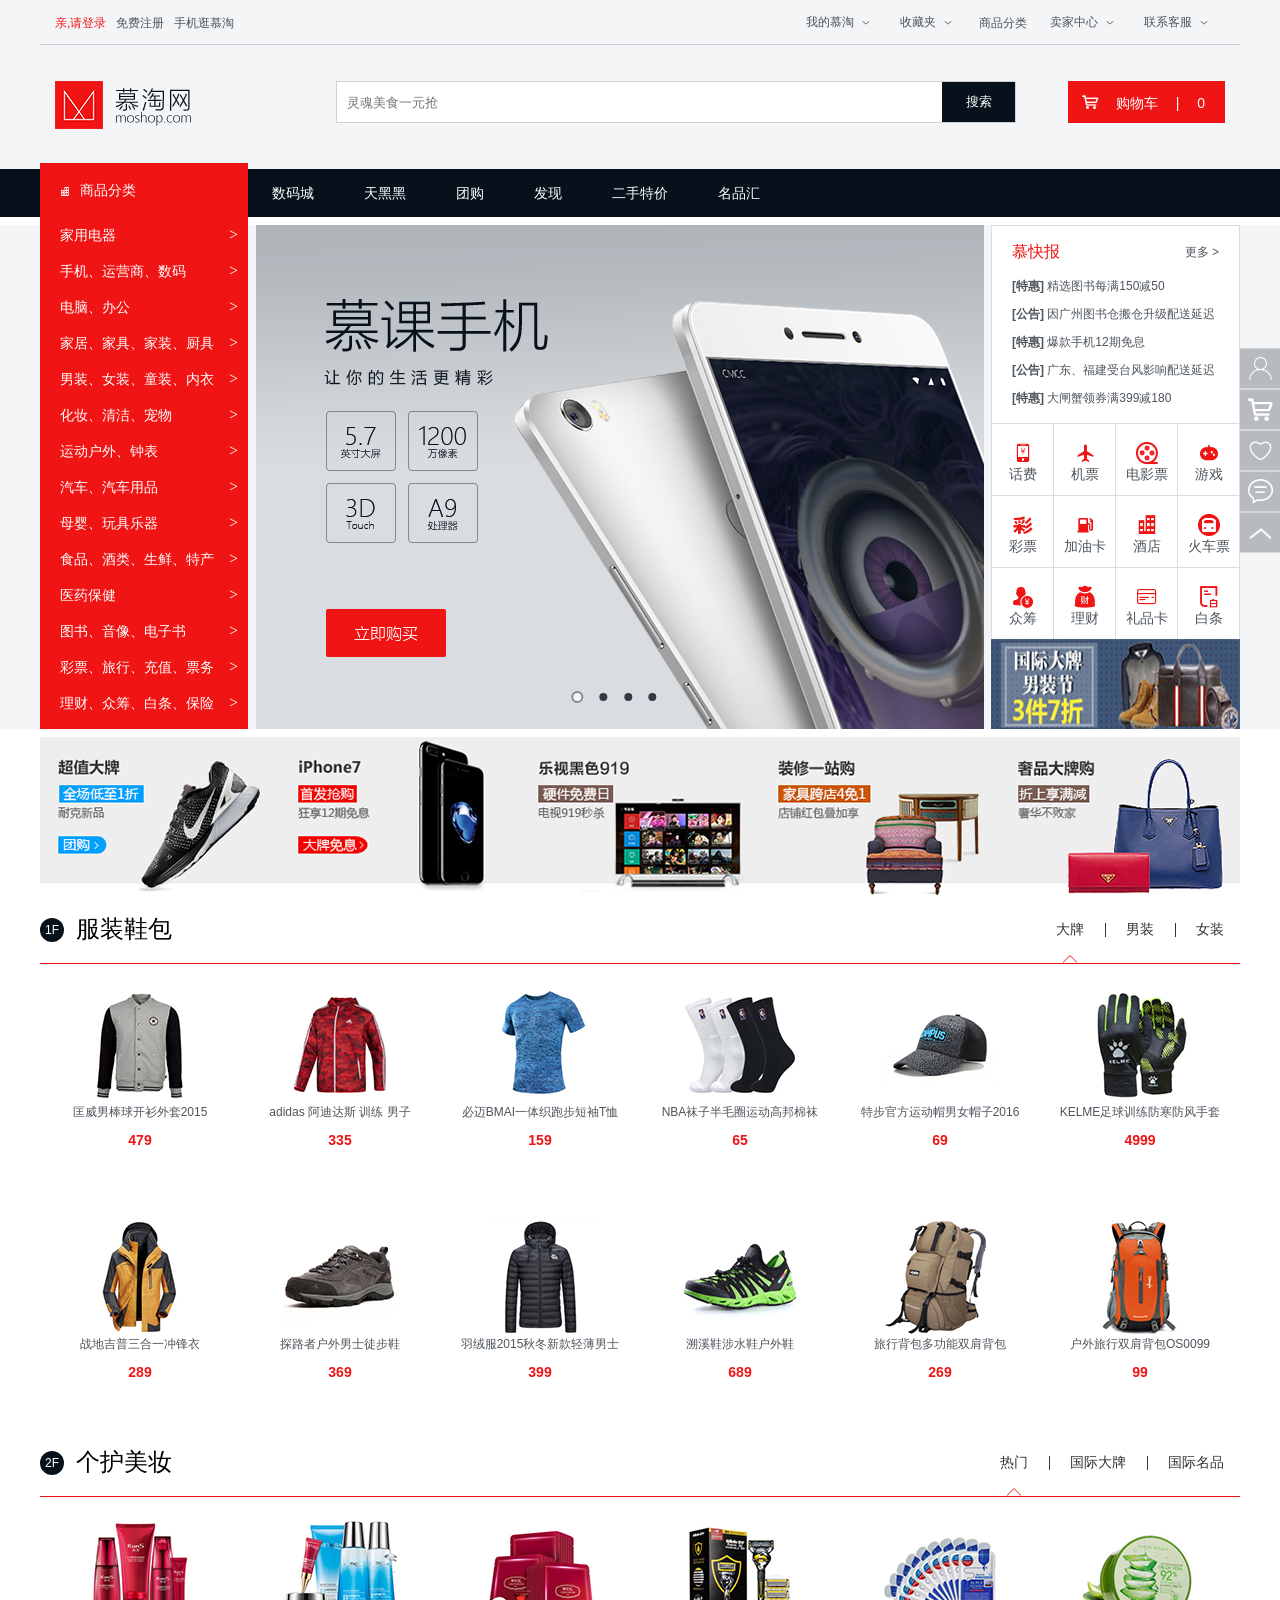
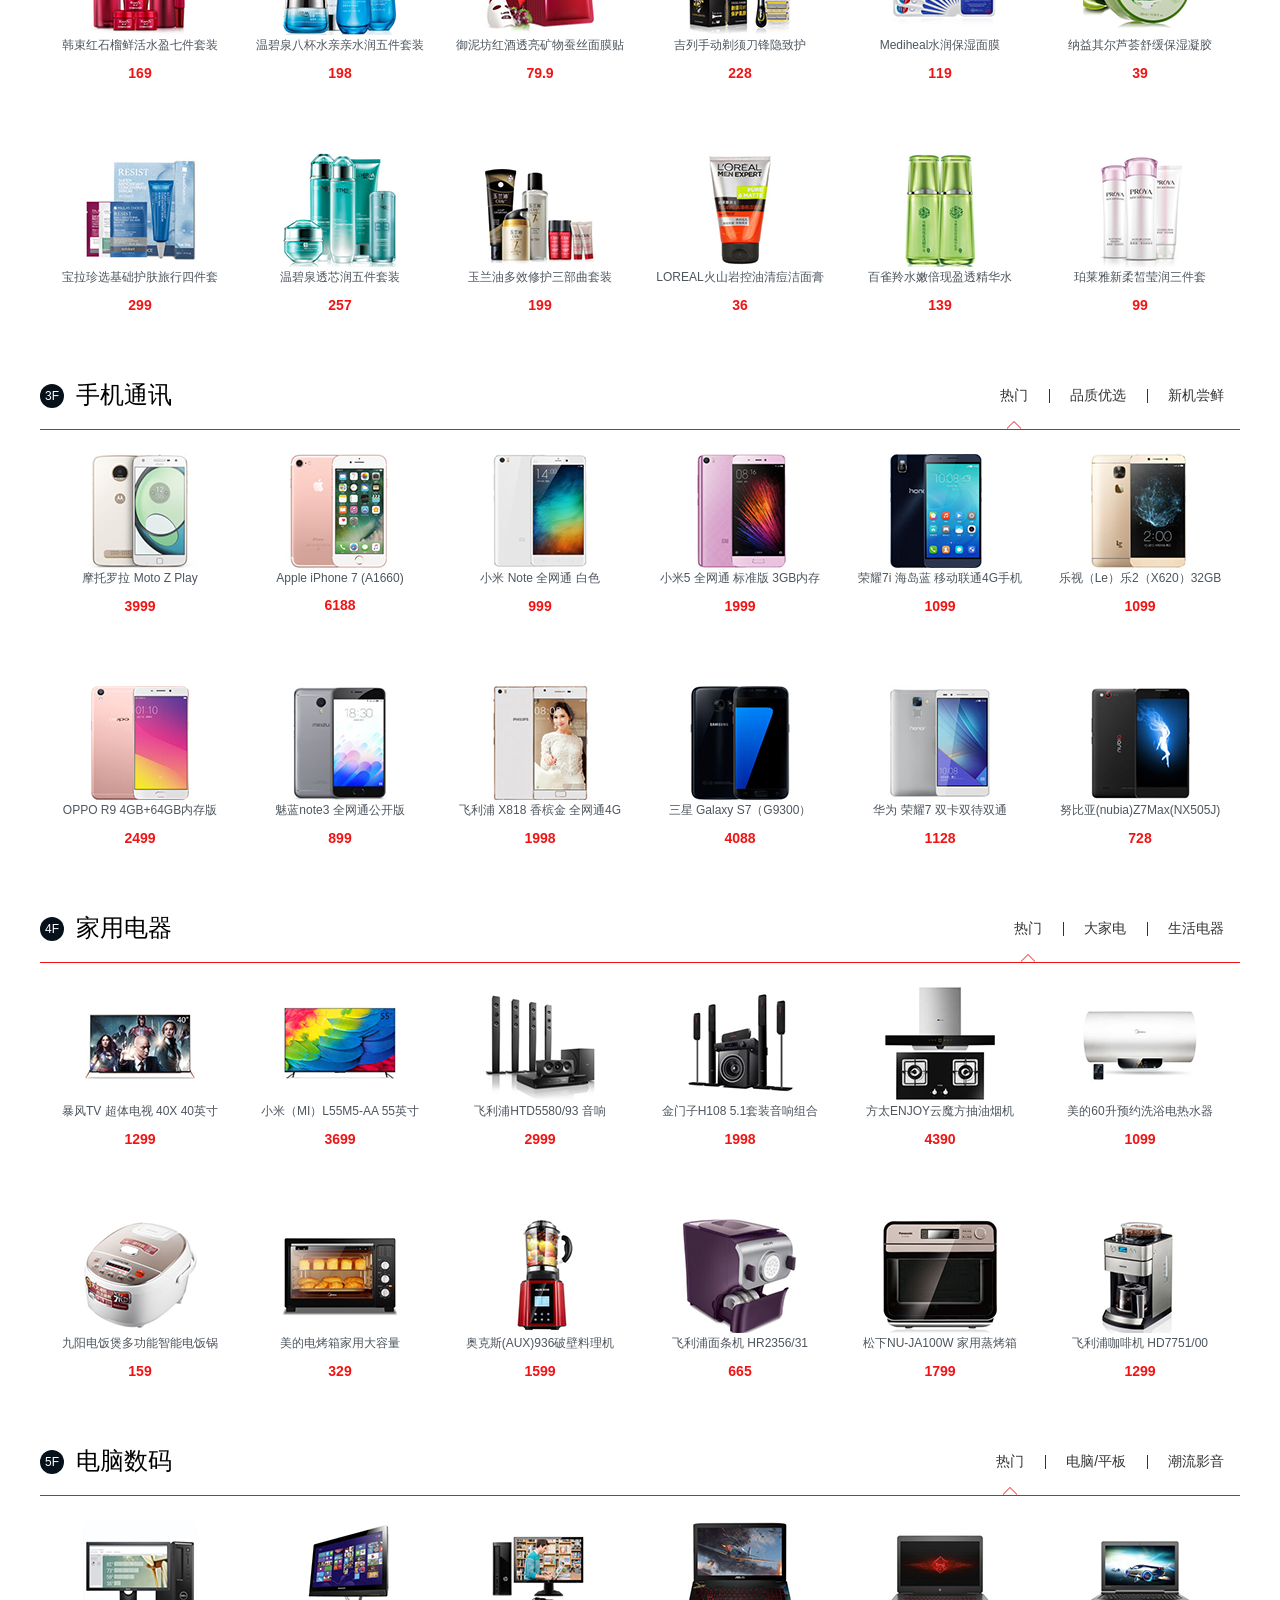
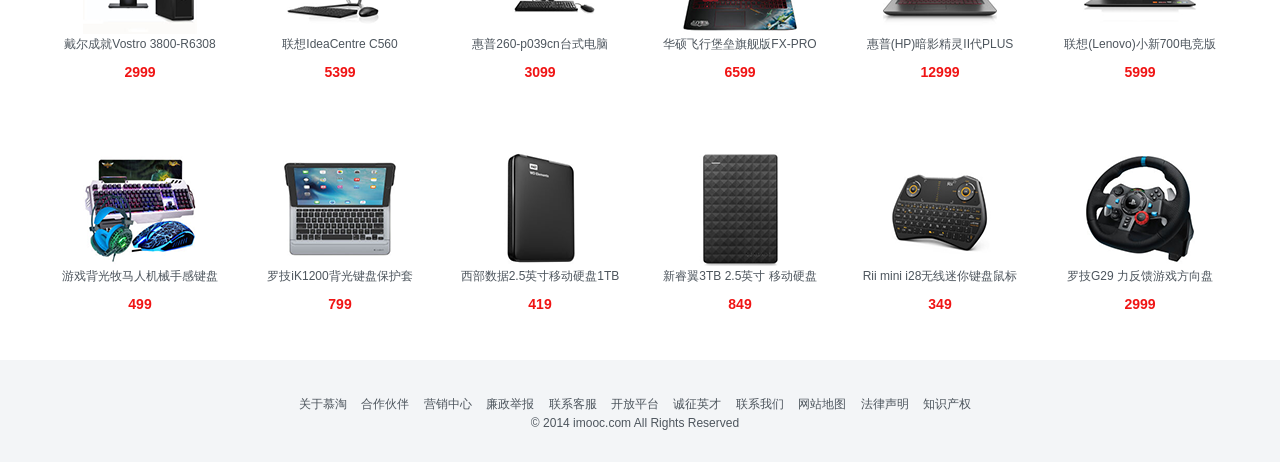
<file: index.html>
<!DOCTYPE html>
<html lang="en">
<head>
    <meta charset="UTF-8">
    <meta name="viewport" content="width=device-width, initial-scale=1.0">
    <meta http-equiv="X-UA-Compatible" content="ie=edge">
    <!-- <link rel="stylesheet" href="./font/iconfont.css"> -->
    <!-- <script src="./font/iconfont.js"></script> -->
    <link rel="stylesheet" href="./css/index.css">
    <title>Document</title>
</head>
<body>   
    <header id='header'>
        <div class="container">
            <ul class="header-left">
                <li><a href="##" class="link">亲,请登录</a></li>
                <li><a href="##" class="link">免费注册</a></li>
                <li><a href="##" class="link">手机逛慕淘</a></li>
            </ul>
            <ul class="header-right">
                <li class='toggle-list'>
                    <a href="##" class="link toggle">我的慕淘<i class="iconfont">&#xe60b;</i></a>
                    <ul class="dropdown dropdown-left">
                        <li><a href="##" class="link">已买的到商品</a></li>
                        <li><a href="##" class="link">我的足迹</a></li>
                    </ul>
                </li>
                <li class='toggle-list'><a href="##" class="link toggle">收藏夹<i class="iconfont">&#xe60b;</i></a>
                    <ul class="dropdown dropdown-left">
                            <li><a href="##" class="link">收藏的宝贝</a></li>
                            <li><a href="##" class="link">收藏的店铺</a></li>
                    </ul></li>
                <li><a href="##" class="link diff">商品分类</a></li>
                <li class='toggle-list'><a href="##" class="link toggle">卖家中心<i class="iconfont">&#xe60b;</i></a>
                    <ul class="dropdown dropdown-left">
                        <li><a href="##" class="link">免费开店</a></li>
                        <li><a href="##" class="link">已卖出的宝贝</a></li>
                        <li><a href="##" class="link">出售中的宝贝</a></li>
                        <li><a href="##" class="link">卖家服务市场</a></li>
                        <li><a href="##" class="link">卖家培训中心</a></li>
                        <li><a href="##" class="link">体验中心</a></li>
                    </ul></li>
                <li class='toggle-list'><a href="##" class="link toggle">联系客服<i class="iconfont">&#xe60b;</i></a>
                    <ul class="dropdown dropdown-right">
                        <li><a href="##" class="link">消费者客服</a></li>
                        <li><a href="##" class="link">卖家客服</a></li>
                    </ul></li>
            </ul>
        </div>
    </header>
    <div class="search">
        <div class="container">
            <div class="logo">
                <h1><a href="##">慕淘网</a></h1>
            </div>
            <div class="inp">
                <form action="https://s.taobao.com/search">
                    <input type="text" placeholder="灵魂美食一元抢" name='q' id='search'>
                    <input type="submit" value="搜索">
                </form>
                <ul class="select">
                    <li><a href="">111</a></li>
                    <li><a href="">111</a></li>
                    <li><a href="">111</a></li>
                </ul>
            </div>
            <div class="shopcar">
                <i class="iconfont">&#xf0179;</i>
                <span>购物车</span>
                <span>|</span>
                <span>0</span>
            </div>
        </div>
    </div>
    <nav>
        <div class="container">
            <ul>
                <li><a href="##" class="link">数码城</a></li>
                <li><a href="##" class="link">天黑黑</a></li>
                <li><a href="##" class="link">团购</a></li>
                <li><a href="##" class="link">发现</a></li>
                <li><a href="##" class="link">二手特价</a></li>
                <li><a href="##" class="link">名品汇</a></li>
            </ul>
        </div>
    </nav>
    <section>
        <div class="container">
           <div class="section-left">
               <ul id='slide'>
                   <li class="title"><a href="##"><i class="iconfont">&#xe655;</i>商品分类</a></li>
                   <li class="toggle">
                       <a href="##">家用电器</a><i>&gt;</i>
                       <div class='toggle-down'>1111111111111111111111111111111111111112111111111111111111111111111111111111111</div>
                    </li>
                   <li class="toggle">
                       <a href="##">手机、运营商、数码</a><i>&gt;</i>
                       <div class='toggle-down'>wwwwwwwwwwwwwwwwwwwwwwwwwwwwwwwwwwwwwwwwwwwwwwwwww</div>
                    </li>
                   <li class="toggle">
                       <a href="##">电脑、办公</a><i>&gt;</i>
                    </li>
                   <li class="toggle">
                       <a href="##">家居、家具、家装、厨具</a><i>&gt;</i>
                    </li>
                   <li class="toggle">
                       <a href="##">男装、女装、童装、内衣</a><i>&gt;</i>
                    </li>
                   <li class="toggle">
                       <a href="##">化妆、清洁、宠物</a><i>&gt;</i>
                    </li>
                   <li class="toggle">
                       <a href="##">运动户外、钟表</a><i>&gt;</i>
                    </li>
                   <li class="toggle">
                       <a href="##">汽车、汽车用品</a><i>&gt;</i>
                    </li>
                   <li class="toggle">
                       <a href="##">母婴、玩具乐器</a><i>&gt;</i>
                    </li>
                   <li class="toggle">
                       <a href="##">食品、酒类、生鲜、特产</a><i>&gt;</i>
                    </li>
                   <li class="toggle">
                       <a href="##">医药保健</a><i>&gt;</i>
                    </li>
                   <li class="toggle">
                       <a href="##">图书、音像、电子书</a><i>&gt;</i>
                    </li>
                   <li class="toggle">
                       <a href="##">彩票、旅行、充值、票务</a><i>&gt;</i>
                    </li>
                   <li class="toggle">
                       <a href="##">理财、众筹、白条、保险</a><i>&gt;</i>
                    </li>
               </ul>
           </div> 
           <div class="section-center">
               <ul>
                   <li><a href="##" class='img'></a></li>
                   <li><a href="##" class='img'></a></li>
                   <li><a href="##" class='img'></a></li>
                   <li><a href="##" class='img'></a></li>
               </ul>
               <div class="circle">
                   <span class="active"></span>
                   <span></span>
                   <span></span>
                   <span></span>
               </div>
               <a href="##" class="arrow arrow-left">&lt;</a>
               <a href="##" class="arrow arrow-right">&gt;</a>
           </div>
           <div class="section-right">
               <div class="news">
                   <div class="news-header clear">
                       <h2>慕快报</h2>
                       <a class="link">更多 &gt;</a>
                   </div>
                   <div class="news-content">
                       <ul>
                           <li><a href="##" class="link"><strong>[特惠] </strong>精选图书每满150减50</a></li>
                           <li><a href="##" class="link"><strong>[公告] </strong>因广州图书仓搬仓升级配送延迟</a></li>
                           <li><a href="##" class="link"><strong>[特惠] </strong>爆款手机12期免息</a></li>
                           <li><a href="##" class="link"><strong>[公告] </strong>广东、福建受台风影响配送延迟</a></li>
                           <li><a href="##" class="link"><strong>[特惠] </strong>大闸蟹领券满399减180</a></li>
                       </ul>
                   </div>
               </div>
               <div class="right-table">
                   <a href="">
                       <i class="iconfont">&#xe638;</i>
                       <span>话费</span>
                   </a>
                   <a href="">
                        <i class="iconfont">&#xe617;</i>
                        <span>机票</span>
                    </a>
                    <a href="">
                        <i class="iconfont">&#xe69c;</i>
                        <span>电影票</span>
                    </a>
                    <a href="">
                        <i class="iconfont">&#xe6c6;</i>
                        <span>游戏</span>
                    </a>
                    <a href="">
                        <i class="iconfont">&#xe611;</i>
                        <span>彩票</span>
                    </a>
                    <a href="">
                        <i class="iconfont">&#xe63a;</i>
                        <span>加油卡</span>
                    </a>
                    <a href="">
                        <i class="iconfont">&#xe655;</i>
                        <span>酒店</span>
                    </a>
                    <a href="">
                        <i class="iconfont">&#xe674;</i>
                        <span>火车票</span>
                    </a>
                    <a href="">
                        <i class="iconfont">&#xe810;</i>
                        <span>众筹</span>
                    </a>
                    <a href="">
                        <i class="iconfont">&#xe65b;
                            </i>
                        <span>理财</span>
                    </a>
                    <a href="">
                        <i class="iconfont">&#xe623;</i>
                        <span>礼品卡</span>
                    </a>
                    <a href="">
                        <i class="iconfont">&#xe61a;</i>
                        <span>白条</span>
                    </a>
               </div>
               <div class="right-ad"></div>
           </div>
        </div>
    </section>
    <div class="banner" id='banner2'>
        <div class="container">
           <ul>
               <li>
                   <a href="###"></a>
                   <a href="###"></a>
                   <a href="###"></a>
                   <a href="###"></a>
                   <a href="###"></a>
               </li>
               <li>
                   <a href="###"></a>
                   <a href="###"></a>
                   <a href="###"></a>
                   <a href="###"></a>
                   <a href="###"></a>
               </li>
               <li>
                   <a href="###"></a>
                   <a href="###"></a>
                   <a href="###"></a>
                   <a href="###"></a>
                   <a href="###"></a>
               </li>
           </ul>
           <a href="##" class="arrow arrow-left">&lt;</a>
           <a href="##" class="arrow arrow-right">&gt;</a>
        </div>
    </div>
    <div class="floor" id="floor">
        <div class="container">
            <div class="floor-item clear">
                <div class="floor-head">
                        <div class="floor-head-left">
                            <span>1F</span>
                            <h2>服装鞋包</h2>
                        </div>
                        <div class="floor-head-right">
                            <a href="##" class="link btn">大牌</a>
                            <span></span>
                            <a href="##" class="link btn">男装</a>
                            <span></span>
                            <a href="##" class="link btn">女装</a>                   
                        </div>
                </div>
                <div class="floor-content">
                    <ul class="content">
                        <li>
                            <a href="" class="img"></a>
                            <a href="" class="shop link">匡威男棒球开衫外套2015</a>
                            <p class="price">479</p>
                        </li>
                        <li>
                            <a href="" class="img"></a>
                            <a href="" class="shop link">adidas 阿迪达斯 训练 男子</a>
                            <p class="price">335</p>
                        </li>
                        <li>
                            <a href="" class="img"></a>
                            <a href="" class="shop link">必迈BMAI一体织跑步短袖T恤</a>
                            <p class="price">159</p>
                        </li>
                        <li>
                            <a href="" class="img"></a>
                            <a href="" class="shop link">NBA袜子半毛圈运动高邦棉袜</a>
                            <p class="price">65</p>
                        </li>
                        <li>
                            <a href="" class="img"></a>
                            <a href="" class="shop link">特步官方运动帽男女帽子2016</a>
                            <p class="price">69</p>
                        </li>
                        <li>
                            <a href="" class="img"></a>
                            <a href="" class="shop link">KELME足球训练防寒防风手套</a>
                            <p class="price">4999</p>
                        </li>
                        <li>
                            <a href="" class="img"></a>
                            <a href="" class="shop link">战地吉普三合一冲锋衣</a>
                            <p class="price">289</p>
                        </li>
                        <li>
                            <a href="" class="img"></a>
                            <a href="" class="shop link">探路者户外男士徒步鞋</a>
                            <p class="price">369</p>
                        </li>
                        <li>
                            <a href="" class="img"></a>
                            <a href="" class="shop link">羽绒服2015秋冬新款轻薄男士</a>
                            <p class="price">399</p>
                        </li>
                        <li>
                            <a href="" class="img"></a>
                            <a href="" class="shop link">溯溪鞋涉水鞋户外鞋</a>
                            <p class="price">689</p>
                        </li>
                        <li>
                            <a href="" class="img"></a>
                            <a href="" class="shop link">旅行背包多功能双肩背包</a>
                            <p class="price">269</p>
                        </li>
                        <li>
                            <a href="" class="img"></a>
                            <a href="" class="shop link">户外旅行双肩背包OS0099</a>
                            <p class="price">99</p>
                        </li>
                    </ul>
                    <ul class="content">
                            <li>
                                <a href="" class="img"></a>
                                <a href="" class="shop link">匡威男棒球开衫外套2015</a>
                                <p class="price">479</p>
                            </li>
                            <li>
                                <a href="" class="img"></a>
                                <a href="" class="shop link">adidas 阿迪达斯 训练 男子</a>
                                <p class="price">335</p>
                            </li>
                            <li>
                                <a href="" class="img"></a>
                                <a href="" class="shop link">必迈BMAI一体织跑步短袖T恤</a>
                                <p class="price">159</p>
                            </li>
                            <li>
                                <a href="" class="img"></a>
                                <a href="" class="shop link">NBA袜子半毛圈运动高邦棉袜</a>
                                <p class="price">65</p>
                            </li>
                            <li>
                                <a href="" class="img"></a>
                                <a href="" class="shop link">特步官方运动帽男女帽子2016</a>
                                <p class="price">69</p>
                            </li>
                            <li>
                                <a href="" class="img"></a>
                                <a href="" class="shop link">KELME足球训练防寒防风手套</a>
                                <p class="price">4999</p>
                            </li>
                            <li>
                                <a href="" class="img"></a>
                                <a href="" class="shop link">战地吉普三合一冲锋衣</a>
                                <p class="price">289</p>
                            </li>
                            <li>
                                <a href="" class="img"></a>
                                <a href="" class="shop link">探路者户外男士徒步鞋</a>
                                <p class="price">369</p>
                            </li>
                            <li>
                                <a href="" class="img"></a>
                                <a href="" class="shop link">羽绒服2015秋冬新款轻薄男士</a>
                                <p class="price">399</p>
                            </li>
                            <li>
                                <a href="" class="img"></a>
                                <a href="" class="shop link">溯溪鞋涉水鞋户外鞋</a>
                                <p class="price">689</p>
                            </li>
                            <li>
                                <a href="" class="img"></a>
                                <a href="" class="shop link">旅行背包多功能双肩背包</a>
                                <p class="price">269</p>
                            </li>
                            <li>
                                <a href="" class="img"></a>
                                <a href="" class="shop link">户外旅行双肩背包OS0099</a>
                                <p class="price">99</p>
                            </li>
                    </ul>
                    <ul class="content">
                            <li>
                                <a href="" class="img"></a>
                                <a href="" class="shop link">匡威男棒球开衫外套2015</a>
                                <p class="price">479</p>
                            </li>
                            <li>
                                <a href="" class="img"></a>
                                <a href="" class="shop link">adidas 阿迪达斯 训练 男子</a>
                                <p class="price">335</p>
                            </li>
                            <li>
                                <a href="" class="img"></a>
                                <a href="" class="shop link">必迈BMAI一体织跑步短袖T恤</a>
                                <p class="price">159</p>
                            </li>
                            <li>
                                <a href="" class="img"></a>
                                <a href="" class="shop link">NBA袜子半毛圈运动高邦棉袜</a>
                                <p class="price">65</p>
                            </li>
                            <li>
                                <a href="" class="img"></a>
                                <a href="" class="shop link">特步官方运动帽男女帽子2016</a>
                                <p class="price">69</p>
                            </li>
                            <li>
                                <a href="" class="img"></a>
                                <a href="" class="shop link">KELME足球训练防寒防风手套</a>
                                <p class="price">4999</p>
                            </li>
                            <li>
                                <a href="" class="img"></a>
                                <a href="" class="shop link">战地吉普三合一冲锋衣</a>
                                <p class="price">289</p>
                            </li>
                            <li>
                                <a href="" class="img"></a>
                                <a href="" class="shop link">探路者户外男士徒步鞋</a>
                                <p class="price">369</p>
                            </li>
                            <li>
                                <a href="" class="img"></a>
                                <a href="" class="shop link">羽绒服2015秋冬新款轻薄男士</a>
                                <p class="price">399</p>
                            </li>
                            <li>
                                <a href="" class="img"></a>
                                <a href="" class="shop link">溯溪鞋涉水鞋户外鞋</a>
                                <p class="price">689</p>
                            </li>
                            <li>
                                <a href="" class="img"></a>
                                <a href="" class="shop link">旅行背包多功能双肩背包</a>
                                <p class="price">269</p>
                            </li>
                            <li>
                                <a href="" class="img"></a>
                                <a href="" class="shop link">户外旅行双肩背包OS0099</a>
                                <p class="price">99</p>
                            </li>
                    </ul>
                </div>
            </div>
            <div class="floor-item clear">
                <div class="floor-head">
                        <div class="floor-head-left">
                            <span>2F</span>
                            <h2>个护美妆</h2>
                        </div>
                        <div class="floor-head-right">
                            <a href="##" class="link btn">热门</a>
                            <span></span>
                            <a href="##" class="link btn">国际大牌</a>
                            <span></span>
                            <a href="##" class="link btn">国际名品</a>                   
                        </div>
                </div>
                <div class="floor-content">
                    <ul  class="content">
                        <li>
                            <a href="" class="img"></a>
                            <a href="" class="shop link">韩束红石榴鲜活水盈七件套装</a>
                            <p class="price">169</p>
                        </li>
                        <li>
                            <a href="" class="img"></a>
                            <a href="" class="shop link">温碧泉八杯水亲亲水润五件套装</a>
                            <p class="price">198</p>
                        </li>
                        <li>
                            <a href="" class="img"></a>
                            <a href="" class="shop link">御泥坊红酒透亮矿物蚕丝面膜贴</a>
                            <p class="price">79.9</p>
                        </li>
                        <li>
                            <a href="" class="img"></a>
                            <a href="" class="shop link">吉列手动剃须刀锋隐致护</a>
                            <p class="price">228</p>
                        </li>
                        <li>
                            <a href="" class="img"></a>
                            <a href="" class="shop link">Mediheal水润保湿面膜</a>
                            <p class="price">119</p>
                        </li>
                        <li>
                            <a href="" class="img"></a>
                            <a href="" class="shop link">纳益其尔芦荟舒缓保湿凝胶</a>
                            <p class="price">39</p>
                        </li>
                        <li>
                            <a href="" class="img"></a>
                            <a href="" class="shop link">宝拉珍选基础护肤旅行四件套</a>
                            <p class="price">299</p>
                        </li>
                        <li>
                            <a href="" class="img"></a>
                            <a href="" class="shop link">温碧泉透芯润五件套装</a>
                            <p class="price">257</p>
                        </li>
                        <li>
                            <a href="" class="img"></a>
                            <a href="" class="shop link">玉兰油多效修护三部曲套装</a>
                            <p class="price">199</p>
                        </li>
                        <li>
                            <a href="" class="img"></a>
                            <a href="" class="shop link">LOREAL火山岩控油清痘洁面膏</a>
                            <p class="price">36</p>
                        </li>
                        <li>
                            <a href="" class="img"></a>
                            <a href="" class="shop link">百雀羚水嫩倍现盈透精华水</a>
                            <p class="price">139</p>
                        </li>
                        <li>
                            <a href="" class="img"></a>
                            <a href="" class="shop link">珀莱雅新柔皙莹润三件套</a>
                            <p class="price">99</p>
                        </li>
                    </ul>
                    <ul  class="content">
                            <li>
                                <a href="" class="img"></a>
                                <a href="" class="shop link">匡威男棒球开衫外套2015</a>
                                <p class="price">479</p>
                            </li>
                            <li>
                                <a href="" class="img"></a>
                                <a href="" class="shop link">adidas 阿迪达斯 训练 男子</a>
                                <p class="price">335</p>
                            </li>
                            <li>
                                <a href="" class="img"></a>
                                <a href="" class="shop link">必迈BMAI一体织跑步短袖T恤</a>
                                <p class="price">159</p>
                            </li>
                            <li>
                                <a href="" class="img"></a>
                                <a href="" class="shop link">NBA袜子半毛圈运动高邦棉袜</a>
                                <p class="price">65</p>
                            </li>
                            <li>
                                <a href="" class="img"></a>
                                <a href="" class="shop link">特步官方运动帽男女帽子2016</a>
                                <p class="price">69</p>
                            </li>
                            <li>
                                <a href="" class="img"></a>
                                <a href="" class="shop link">KELME足球训练防寒防风手套</a>
                                <p class="price">4999</p>
                            </li>
                            <li>
                                <a href="" class="img"></a>
                                <a href="" class="shop link">战地吉普三合一冲锋衣</a>
                                <p class="price">289</p>
                            </li>
                            <li>
                                <a href="" class="img"></a>
                                <a href="" class="shop link">探路者户外男士徒步鞋</a>
                                <p class="price">369</p>
                            </li>
                            <li>
                                <a href="" class="img"></a>
                                <a href="" class="shop link">羽绒服2015秋冬新款轻薄男士</a>
                                <p class="price">399</p>
                            </li>
                            <li>
                                <a href="" class="img"></a>
                                <a href="" class="shop link">溯溪鞋涉水鞋户外鞋</a>
                                <p class="price">689</p>
                            </li>
                            <li>
                                <a href="" class="img"></a>
                                <a href="" class="shop link">旅行背包多功能双肩背包</a>
                                <p class="price">269</p>
                            </li>
                            <li>
                                <a href="" class="img"></a>
                                <a href="" class="shop link">户外旅行双肩背包OS0099</a>
                                <p class="price">99</p>
                            </li>
                    </ul>
                    <ul  class="content">
                            <li>
                                <a href="" class="img"></a>
                                <a href="" class="shop link">匡威男棒球开衫外套2015</a>
                                <p class="price">479</p>
                            </li>
                            <li>
                                <a href="" class="img"></a>
                                <a href="" class="shop link">adidas 阿迪达斯 训练 男子</a>
                                <p class="price">335</p>
                            </li>
                            <li>
                                <a href="" class="img"></a>
                                <a href="" class="shop link">必迈BMAI一体织跑步短袖T恤</a>
                                <p class="price">159</p>
                            </li>
                            <li>
                                <a href="" class="img"></a>
                                <a href="" class="shop link">NBA袜子半毛圈运动高邦棉袜</a>
                                <p class="price">65</p>
                            </li>
                            <li>
                                <a href="" class="img"></a>
                                <a href="" class="shop link">特步官方运动帽男女帽子2016</a>
                                <p class="price">69</p>
                            </li>
                            <li>
                                <a href="" class="img"></a>
                                <a href="" class="shop link">KELME足球训练防寒防风手套</a>
                                <p class="price">4999</p>
                            </li>
                            <li>
                                <a href="" class="img"></a>
                                <a href="" class="shop link">战地吉普三合一冲锋衣</a>
                                <p class="price">289</p>
                            </li>
                            <li>
                                <a href="" class="img"></a>
                                <a href="" class="shop link">探路者户外男士徒步鞋</a>
                                <p class="price">369</p>
                            </li>
                            <li>
                                <a href="" class="img"></a>
                                <a href="" class="shop link">羽绒服2015秋冬新款轻薄男士</a>
                                <p class="price">399</p>
                            </li>
                            <li>
                                <a href="" class="img"></a>
                                <a href="" class="shop link">溯溪鞋涉水鞋户外鞋</a>
                                <p class="price">689</p>
                            </li>
                            <li>
                                <a href="" class="img"></a>
                                <a href="" class="shop link">旅行背包多功能双肩背包</a>
                                <p class="price">269</p>
                            </li>
                            <li>
                                <a href="" class="img"></a>
                                <a href="" class="shop link">户外旅行双肩背包OS0099</a>
                                <p class="price">99</p>
                            </li>
                    </ul>
                </div>
            </div>
            <div class="floor-item clear">
                    <div class="floor-head">
                            <div class="floor-head-left">
                                <span>3F</span>
                                <h2>手机通讯</h2>
                            </div>
                            <div class="floor-head-right">
                                <a href="##" class="link btn">热门</a>
                                <span></span>
                                <a href="##" class="link btn">品质优选</a>
                                <span></span>
                                <a href="##" class="link btn">新机尝鲜</a>                   
                            </div>
                    </div>
                    <div class="floor-content">
                        <ul  class="content">
                            <li>
                                <a href="" class="img"></a>
                                <a href="" class="shop link">摩托罗拉 Moto Z Play</a>
                                <p class="price">3999</p>
                            </li>
                            <li>
                                <a href="" class="img"></a>
                                <a href="" class="shop link">Apple iPhone 7 (A1660)</a>
                                <p class="price">6188</p>
                            </li>
                            <li>
                                <a href="" class="img"></a>
                                <a href="" class="shop link">小米 Note 全网通 白色</a>
                                <p class="price">999</p>
                            </li>
                            <li>
                                <a href="" class="img"></a>
                                <a href="" class="shop link">小米5 全网通 标准版 3GB内存</a>
                                <p class="price">1999</p>
                            </li>
                            <li>
                                <a href="" class="img"></a>
                                <a href="" class="shop link">荣耀7i 海岛蓝 移动联通4G手机</a>
                                <p class="price">1099</p>
                            </li>
                            <li>
                                <a href="" class="img"></a>
                                <a href="" class="shop link">乐视（Le）乐2（X620）32GB</a>
                                <p class="price">1099</p>
                            </li>
                            <li>
                                <a href="" class="img"></a>
                                <a href="" class="shop link">OPPO R9 4GB+64GB内存版</a>
                                <p class="price">2499</p>
                            </li>
                            <li>
                                <a href="" class="img"></a>
                                <a href="" class="shop link">魅蓝note3 全网通公开版</a>
                                <p class="price">899</p>
                            </li>
                            <li>
                                <a href="" class="img"></a>
                                <a href="" class="shop link">飞利浦 X818 香槟金 全网通4G</a>
                                <p class="price">1998</p>
                            </li>
                            <li>
                                <a href="" class="img"></a>
                                <a href="" class="shop link">三星 Galaxy S7（G9300）</a>
                                <p class="price">4088</p>
                            </li>
                            <li>
                                <a href="" class="img"></a>
                                <a href="" class="shop link">华为 荣耀7 双卡双待双通</a>
                                <p class="price">1128</p>
                            </li>
                            <li>
                                <a href="" class="img"></a>
                                <a href="" class="shop link">努比亚(nubia)Z7Max(NX505J)</a>
                                <p class="price">728</p>
                            </li>
                        </ul>
                        <ul  class="content">
                                <li>
                                    <a href="" class="img"></a>
                                    <a href="" class="shop link">匡威男棒球开衫外套2015</a>
                                    <p class="price">479</p>
                                </li>
                                <li>
                                    <a href="" class="img"></a>
                                    <a href="" class="shop link">adidas 阿迪达斯 训练 男子</a>
                                    <p class="price">335</p>
                                </li>
                                <li>
                                    <a href="" class="img"></a>
                                    <a href="" class="shop link">必迈BMAI一体织跑步短袖T恤</a>
                                    <p class="price">159</p>
                                </li>
                                <li>
                                    <a href="" class="img"></a>
                                    <a href="" class="shop link">NBA袜子半毛圈运动高邦棉袜</a>
                                    <p class="price">65</p>
                                </li>
                                <li>
                                    <a href="" class="img"></a>
                                    <a href="" class="shop link">特步官方运动帽男女帽子2016</a>
                                    <p class="price">69</p>
                                </li>
                                <li>
                                    <a href="" class="img"></a>
                                    <a href="" class="shop link">KELME足球训练防寒防风手套</a>
                                    <p class="price">4999</p>
                                </li>
                                <li>
                                    <a href="" class="img"></a>
                                    <a href="" class="shop link">战地吉普三合一冲锋衣</a>
                                    <p class="price">289</p>
                                </li>
                                <li>
                                    <a href="" class="img"></a>
                                    <a href="" class="shop link">探路者户外男士徒步鞋</a>
                                    <p class="price">369</p>
                                </li>
                                <li>
                                    <a href="" class="img"></a>
                                    <a href="" class="shop link">羽绒服2015秋冬新款轻薄男士</a>
                                    <p class="price">399</p>
                                </li>
                                <li>
                                    <a href="" class="img"></a>
                                    <a href="" class="shop link">溯溪鞋涉水鞋户外鞋</a>
                                    <p class="price">689</p>
                                </li>
                                <li>
                                    <a href="" class="img"></a>
                                    <a href="" class="shop link">旅行背包多功能双肩背包</a>
                                    <p class="price">269</p>
                                </li>
                                <li>
                                    <a href="" class="img"></a>
                                    <a href="" class="shop link">户外旅行双肩背包OS0099</a>
                                    <p class="price">99</p>
                                </li>
                        </ul>
                        <ul  class="content">
                                <li>
                                    <a href="" class="img"></a>
                                    <a href="" class="shop link">匡威男棒球开衫外套2015</a>
                                    <p class="price">479</p>
                                </li>
                                <li>
                                    <a href="" class="img"></a>
                                    <a href="" class="shop link">adidas 阿迪达斯 训练 男子</a>
                                    <p class="price">335</p>
                                </li>
                                <li>
                                    <a href="" class="img"></a>
                                    <a href="" class="shop link">必迈BMAI一体织跑步短袖T恤</a>
                                    <p class="price">159</p>
                                </li>
                                <li>
                                    <a href="" class="img"></a>
                                    <a href="" class="shop link">NBA袜子半毛圈运动高邦棉袜</a>
                                    <p class="price">65</p>
                                </li>
                                <li>
                                    <a href="" class="img"></a>
                                    <a href="" class="shop link">特步官方运动帽男女帽子2016</a>
                                    <p class="price">69</p>
                                </li>
                                <li>
                                    <a href="" class="img"></a>
                                    <a href="" class="shop link">KELME足球训练防寒防风手套</a>
                                    <p class="price">4999</p>
                                </li>
                                <li>
                                    <a href="" class="img"></a>
                                    <a href="" class="shop link">战地吉普三合一冲锋衣</a>
                                    <p class="price">289</p>
                                </li>
                                <li>
                                    <a href="" class="img"></a>
                                    <a href="" class="shop link">探路者户外男士徒步鞋</a>
                                    <p class="price">369</p>
                                </li>
                                <li>
                                    <a href="" class="img"></a>
                                    <a href="" class="shop link">羽绒服2015秋冬新款轻薄男士</a>
                                    <p class="price">399</p>
                                </li>
                                <li>
                                    <a href="" class="img"></a>
                                    <a href="" class="shop link">溯溪鞋涉水鞋户外鞋</a>
                                    <p class="price">689</p>
                                </li>
                                <li>
                                    <a href="" class="img"></a>
                                    <a href="" class="shop link">旅行背包多功能双肩背包</a>
                                    <p class="price">269</p>
                                </li>
                                <li>
                                    <a href="" class="img"></a>
                                    <a href="" class="shop link">户外旅行双肩背包OS0099</a>
                                    <p class="price">99</p>
                                </li>
                        </ul>
                    </div>
            </div>
            <div class="floor-item clear">
                    <div class="floor-head">
                            <div class="floor-head-left">
                                <span>4F</span>
                                <h2>家用电器</h2>
                            </div>
                            <div class="floor-head-right">
                                <a href="##" class="link btn">热门</a>
                                <span></span>
                                <a href="##" class="link btn">大家电</a>
                                <span></span>
                                <a href="##" class="link btn">生活电器</a>                   
                            </div>
                    </div>
                    <div class="floor-content">
                        <ul  class="content">
                            <li>
                                <a href="" class="img"></a>
                                <a href="" class="shop link">暴风TV 超体电视 40X 40英寸</a>
                                <p class="price">1299</p>
                            </li>
                            <li>
                                <a href="" class="img"></a>
                                <a href="" class="shop link">小米（MI）L55M5-AA 55英寸</a>
                                <p class="price">3699</p>
                            </li>
                            <li>
                                <a href="" class="img"></a>
                                <a href="" class="shop link">飞利浦HTD5580/93 音响</a>
                                <p class="price">2999</p>
                            </li>
                            <li>
                                <a href="" class="img"></a>
                                <a href="" class="shop link">金门子H108 5.1套装音响组合</a>
                                <p class="price">1998</p>
                            </li>
                            <li>
                                <a href="" class="img"></a>
                                <a href="" class="shop link">方太ENJOY云魔方抽油烟机</a>
                                <p class="price">4390</p>
                            </li>
                            <li>
                                <a href="" class="img"></a>
                                <a href="" class="shop link">美的60升预约洗浴电热水器</a>
                                <p class="price">1099</p>
                            </li>
                            <li>
                                <a href="" class="img"></a>
                                <a href="" class="shop link">九阳电饭煲多功能智能电饭锅</a>
                                <p class="price">159</p>
                            </li>
                            <li>
                                <a href="" class="img"></a>
                                <a href="" class="shop link">美的电烤箱家用大容量</a>
                                <p class="price">329</p>
                            </li>
                            <li>
                                <a href="" class="img"></a>
                                <a href="" class="shop link">奥克斯(AUX)936破壁料理机</a>
                                <p class="price">1599</p>
                            </li>
                            <li>
                                <a href="" class="img"></a>
                                <a href="" class="shop link">飞利浦面条机 HR2356/31</a>
                                <p class="price">665</p>
                            </li>
                            <li>
                                <a href="" class="img"></a>
                                <a href="" class="shop link">松下NU-JA100W 家用蒸烤箱</a>
                                <p class="price">1799</p>
                            </li>
                            <li>
                                <a href="" class="img"></a>
                                <a href="" class="shop link">飞利浦咖啡机 HD7751/00</a>
                                <p class="price">1299</p>
                            </li>
                        </ul>
                        <ul  class="content">
                                <li>
                                    <a href="" class="img"></a>
                                    <a href="" class="shop link">匡威男棒球开衫外套2015</a>
                                    <p class="price">479</p>
                                </li>
                                <li>
                                    <a href="" class="img"></a>
                                    <a href="" class="shop link">adidas 阿迪达斯 训练 男子</a>
                                    <p class="price">335</p>
                                </li>
                                <li>
                                    <a href="" class="img"></a>
                                    <a href="" class="shop link">必迈BMAI一体织跑步短袖T恤</a>
                                    <p class="price">159</p>
                                </li>
                                <li>
                                    <a href="" class="img"></a>
                                    <a href="" class="shop link">NBA袜子半毛圈运动高邦棉袜</a>
                                    <p class="price">65</p>
                                </li>
                                <li>
                                    <a href="" class="img"></a>
                                    <a href="" class="shop link">特步官方运动帽男女帽子2016</a>
                                    <p class="price">69</p>
                                </li>
                                <li>
                                    <a href="" class="img"></a>
                                    <a href="" class="shop link">KELME足球训练防寒防风手套</a>
                                    <p class="price">4999</p>
                                </li>
                                <li>
                                    <a href="" class="img"></a>
                                    <a href="" class="shop link">战地吉普三合一冲锋衣</a>
                                    <p class="price">289</p>
                                </li>
                                <li>
                                    <a href="" class="img"></a>
                                    <a href="" class="shop link">探路者户外男士徒步鞋</a>
                                    <p class="price">369</p>
                                </li>
                                <li>
                                    <a href="" class="img"></a>
                                    <a href="" class="shop link">羽绒服2015秋冬新款轻薄男士</a>
                                    <p class="price">399</p>
                                </li>
                                <li>
                                    <a href="" class="img"></a>
                                    <a href="" class="shop link">溯溪鞋涉水鞋户外鞋</a>
                                    <p class="price">689</p>
                                </li>
                                <li>
                                    <a href="" class="img"></a>
                                    <a href="" class="shop link">旅行背包多功能双肩背包</a>
                                    <p class="price">269</p>
                                </li>
                                <li>
                                    <a href="" class="img"></a>
                                    <a href="" class="shop link">户外旅行双肩背包OS0099</a>
                                    <p class="price">99</p>
                                </li>
                        </ul>
                        <ul  class="content">
                                <li>
                                    <a href="" class="img"></a>
                                    <a href="" class="shop link">匡威男棒球开衫外套2015</a>
                                    <p class="price">479</p>
                                </li>
                                <li>
                                    <a href="" class="img"></a>
                                    <a href="" class="shop link">adidas 阿迪达斯 训练 男子</a>
                                    <p class="price">335</p>
                                </li>
                                <li>
                                    <a href="" class="img"></a>
                                    <a href="" class="shop link">必迈BMAI一体织跑步短袖T恤</a>
                                    <p class="price">159</p>
                                </li>
                                <li>
                                    <a href="" class="img"></a>
                                    <a href="" class="shop link">NBA袜子半毛圈运动高邦棉袜</a>
                                    <p class="price">65</p>
                                </li>
                                <li>
                                    <a href="" class="img"></a>
                                    <a href="" class="shop link">特步官方运动帽男女帽子2016</a>
                                    <p class="price">69</p>
                                </li>
                                <li>
                                    <a href="" class="img"></a>
                                    <a href="" class="shop link">KELME足球训练防寒防风手套</a>
                                    <p class="price">4999</p>
                                </li>
                                <li>
                                    <a href="" class="img"></a>
                                    <a href="" class="shop link">战地吉普三合一冲锋衣</a>
                                    <p class="price">289</p>
                                </li>
                                <li>
                                    <a href="" class="img"></a>
                                    <a href="" class="shop link">探路者户外男士徒步鞋</a>
                                    <p class="price">369</p>
                                </li>
                                <li>
                                    <a href="" class="img"></a>
                                    <a href="" class="shop link">羽绒服2015秋冬新款轻薄男士</a>
                                    <p class="price">399</p>
                                </li>
                                <li>
                                    <a href="" class="img"></a>
                                    <a href="" class="shop link">溯溪鞋涉水鞋户外鞋</a>
                                    <p class="price">689</p>
                                </li>
                                <li>
                                    <a href="" class="img"></a>
                                    <a href="" class="shop link">旅行背包多功能双肩背包</a>
                                    <p class="price">269</p>
                                </li>
                                <li>
                                    <a href="" class="img"></a>
                                    <a href="" class="shop link">户外旅行双肩背包OS0099</a>
                                    <p class="price">99</p>
                                </li>
                        </ul>
                    </div>
            </div>
            <div class="floor-item clear">
                    <div class="floor-head">
                            <div class="floor-head-left">
                                <span>5F</span>
                                <h2>电脑数码</h2>
                            </div>
                            <div class="floor-head-right">
                                <a href="##" class="link btn">热门</a>
                                <span></span>
                                <a href="##" class="link btn">电脑/平板</a>
                                <span></span>
                                <a href="##" class="link btn">潮流影音</a>                   
                            </div>
                    </div>
                    <div class="floor-content">
                        <ul  class="content">
                            <li>
                                <a href="" class="img"></a>
                                <a href="" class="shop link">戴尔成就Vostro 3800-R6308</a>
                                <p class="price">2999</p>
                            </li>
                            <li>
                                <a href="" class="img"></a>
                                <a href="" class="shop link">联想IdeaCentre C560</a>
                                <p class="price">5399</p>
                            </li>
                            <li>
                                <a href="" class="img"></a>
                                <a href="" class="shop link">惠普260-p039cn台式电脑</a>
                                <p class="price">3099</p>
                            </li>
                            <li>
                                <a href="" class="img"></a>
                                <a href="" class="shop link">华硕飞行堡垒旗舰版FX-PRO</a>
                                <p class="price">6599</p>
                            </li>
                            <li>
                                <a href="" class="img"></a>
                                <a href="" class="shop link">惠普(HP)暗影精灵II代PLUS</a>
                                <p class="price">12999</p>
                            </li>
                            <li>
                                <a href="" class="img"></a>
                                <a href="" class="shop link">联想(Lenovo)小新700电竞版</a>
                                <p class="price">5999</p>
                            </li>
                            <li>
                                <a href="" class="img"></a>
                                <a href="" class="shop link">游戏背光牧马人机械手感键盘</a>
                                <p class="price">499</p>
                            </li>
                            <li>
                                <a href="" class="img"></a>
                                <a href="" class="shop link">罗技iK1200背光键盘保护套</a>
                                <p class="price">799</p>
                            </li>
                            <li>
                                <a href="" class="img"></a>
                                <a href="" class="shop link">西部数据2.5英寸移动硬盘1TB</a>
                                <p class="price">419</p>
                            </li>
                            <li>
                                <a href="" class="img"></a>
                                <a href="" class="shop link">新睿翼3TB 2.5英寸 移动硬盘</a>
                                <p class="price">849</p>
                            </li>
                            <li>
                                <a href="" class="img"></a>
                                <a href="" class="shop link">Rii mini i28无线迷你键盘鼠标</a>
                                <p class="price">349</p>
                            </li>
                            <li>
                                <a href="" class="img"></a>
                                <a href="" class="shop link">罗技G29 力反馈游戏方向盘</a>
                                <p class="price">2999</p>
                            </li>
                        </ul>
                        <ul  class="content">
                                <li>
                                    <a href="" class="img"></a>
                                    <a href="" class="shop link">匡威男棒球开衫外套2015</a>
                                    <p class="price">479</p>
                                </li>
                                <li>
                                    <a href="" class="img"></a>
                                    <a href="" class="shop link">adidas 阿迪达斯 训练 男子</a>
                                    <p class="price">335</p>
                                </li>
                                <li>
                                    <a href="" class="img"></a>
                                    <a href="" class="shop link">必迈BMAI一体织跑步短袖T恤</a>
                                    <p class="price">159</p>
                                </li>
                                <li>
                                    <a href="" class="img"></a>
                                    <a href="" class="shop link">NBA袜子半毛圈运动高邦棉袜</a>
                                    <p class="price">65</p>
                                </li>
                                <li>
                                    <a href="" class="img"></a>
                                    <a href="" class="shop link">特步官方运动帽男女帽子2016</a>
                                    <p class="price">69</p>
                                </li>
                                <li>
                                    <a href="" class="img"></a>
                                    <a href="" class="shop link">KELME足球训练防寒防风手套</a>
                                    <p class="price">4999</p>
                                </li>
                                <li>
                                    <a href="" class="img"></a>
                                    <a href="" class="shop link">战地吉普三合一冲锋衣</a>
                                    <p class="price">289</p>
                                </li>
                                <li>
                                    <a href="" class="img"></a>
                                    <a href="" class="shop link">探路者户外男士徒步鞋</a>
                                    <p class="price">369</p>
                                </li>
                                <li>
                                    <a href="" class="img"></a>
                                    <a href="" class="shop link">羽绒服2015秋冬新款轻薄男士</a>
                                    <p class="price">399</p>
                                </li>
                                <li>
                                    <a href="" class="img"></a>
                                    <a href="" class="shop link">溯溪鞋涉水鞋户外鞋</a>
                                    <p class="price">689</p>
                                </li>
                                <li>
                                    <a href="" class="img"></a>
                                    <a href="" class="shop link">旅行背包多功能双肩背包</a>
                                    <p class="price">269</p>
                                </li>
                                <li>
                                    <a href="" class="img"></a>
                                    <a href="" class="shop link">户外旅行双肩背包OS0099</a>
                                    <p class="price">99</p>
                                </li>
                        </ul>
                        <ul  class="content">
                                <li>
                                    <a href="" class="img"></a>
                                    <a href="" class="shop link">匡威男棒球开衫外套2015</a>
                                    <p class="price">479</p>
                                </li>
                                <li>
                                    <a href="" class="img"></a>
                                    <a href="" class="shop link">adidas 阿迪达斯 训练 男子</a>
                                    <p class="price">335</p>
                                </li>
                                <li>
                                    <a href="" class="img"></a>
                                    <a href="" class="shop link">必迈BMAI一体织跑步短袖T恤</a>
                                    <p class="price">159</p>
                                </li>
                                <li>
                                    <a href="" class="img"></a>
                                    <a href="" class="shop link">NBA袜子半毛圈运动高邦棉袜</a>
                                    <p class="price">65</p>
                                </li>
                                <li>
                                    <a href="" class="img"></a>
                                    <a href="" class="shop link">特步官方运动帽男女帽子2016</a>
                                    <p class="price">69</p>
                                </li>
                                <li>
                                    <a href="" class="img"></a>
                                    <a href="" class="shop link">KELME足球训练防寒防风手套</a>
                                    <p class="price">4999</p>
                                </li>
                                <li>
                                    <a href="" class="img"></a>
                                    <a href="" class="shop link">战地吉普三合一冲锋衣</a>
                                    <p class="price">289</p>
                                </li>
                                <li>
                                    <a href="" class="img"></a>
                                    <a href="" class="shop link">探路者户外男士徒步鞋</a>
                                    <p class="price">369</p>
                                </li>
                                <li>
                                    <a href="" class="img"></a>
                                    <a href="" class="shop link">羽绒服2015秋冬新款轻薄男士</a>
                                    <p class="price">399</p>
                                </li>
                                <li>
                                    <a href="" class="img"></a>
                                    <a href="" class="shop link">溯溪鞋涉水鞋户外鞋</a>
                                    <p class="price">689</p>
                                </li>
                                <li>
                                    <a href="" class="img"></a>
                                    <a href="" class="shop link">旅行背包多功能双肩背包</a>
                                    <p class="price">269</p>
                                </li>
                                <li>
                                    <a href="" class="img"></a>
                                    <a href="" class="shop link">户外旅行双肩背包OS0099</a>
                                    <p class="price">99</p>
                                </li>
                        </ul>
                    </div>
            </div>
        </div>
    </div>
    <div class="fixed-left" id="fixedLeft">        
        <ul>
            <li>
                <a href="##">
                    <span class="floor">F1</span>
                    <span class="text">服饰</span>
                </a>
            </li>
            <li><a href="##"><span class="floor">F2</span>
                <span class="text">美妆</span></a></li>
            <li><a href="##"><span class="floor">F3</span>
                <span class="text">手机</span></a></li>
            <li><a href="##"><span class="floor">F4</span>
                <span class="text">家电</span></a></li>
            <li><a href="##"><span class="floor">F5</span>
                <span class="text">数码</span></a></li>
        </ul>        
    </div>
    <div class="fixed-right">
        <ul>
            <li>
                <a href="##"><i class="iconfont">&#xe606;</i></a>
                <p>会员</p>
            </li>
            <li>
                <a href="##"><i class="iconfont">&#xf0179;</i></a>
                <p>购物车</p>
            </li>
            <li>
                <a href="##"><i class="iconfont">&#xe62a;</i></a>
                <p>我的关注</p>
            </li>
            <li>
                <a href="##"><i class="iconfont">&#xe670;</i></a>
                <p>我的消息</p>
            </li>
            <li class="top">
                <a href="##"><i class="iconfont last">&#xe60b;</i></a>
                <p>顶部</p>
            </li>
        </ul>
    </div>
    <footer>
        <p>
            <a href="##" class='link'>关于慕淘</a>
            <a href="##" class='link'>合作伙伴</a>
            <a href="##" class='link'>营销中心</a>
            <a href="##" class='link'>廉政举报</a>
            <a href="##" class='link'>联系客服</a>
            <a href="##" class='link'>开放平台</a>
            <a href="##" class='link'>诚征英才</a>
            <a href="##" class='link'>联系我们</a>
            <a href="##" class='link'>网站地图</a>
            <a href="##" class='link'>法律声明</a>
            <a href="##" class='link'>知识产权</a>
        </p>
        <p><a href="##" class='link'>© 2014 imooc.com All Rights Reserved</a></p>
    </footer>
    <script src="js/index.js"></script>
</body>
</html>
</file>
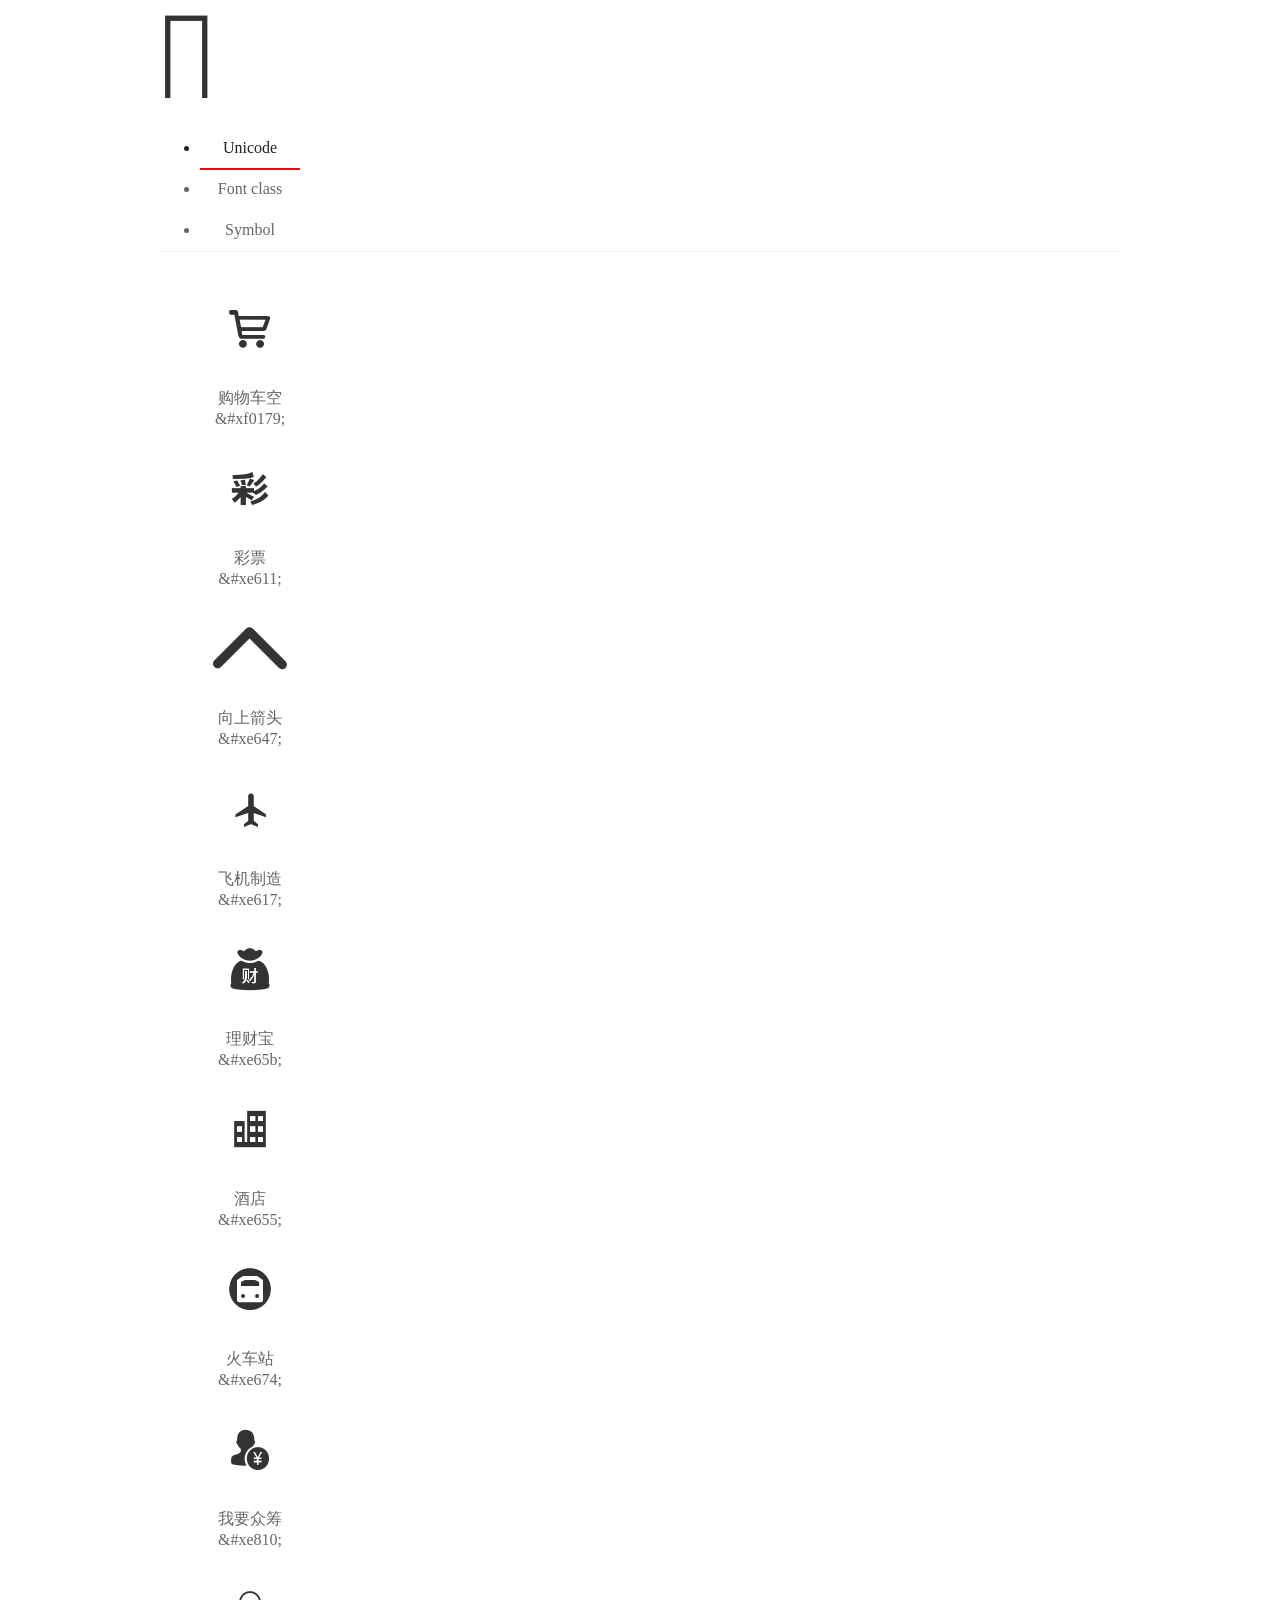
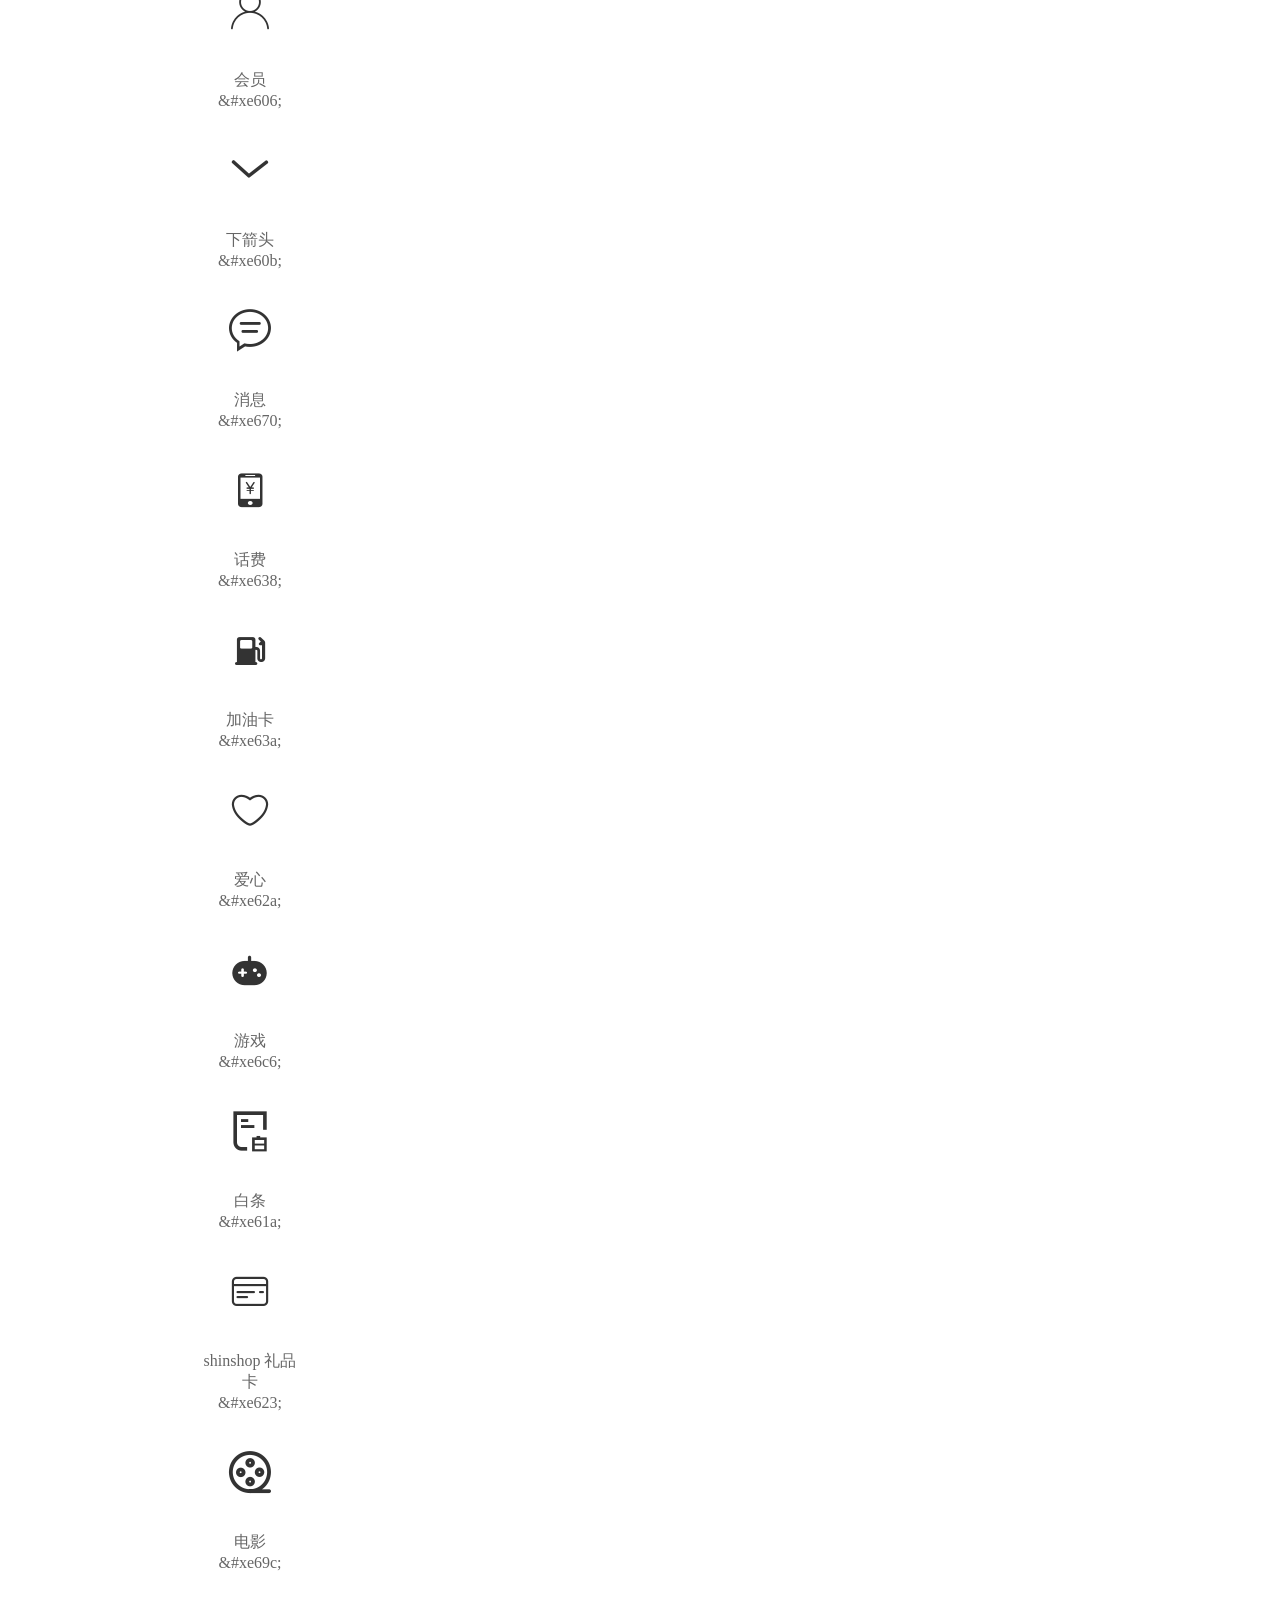
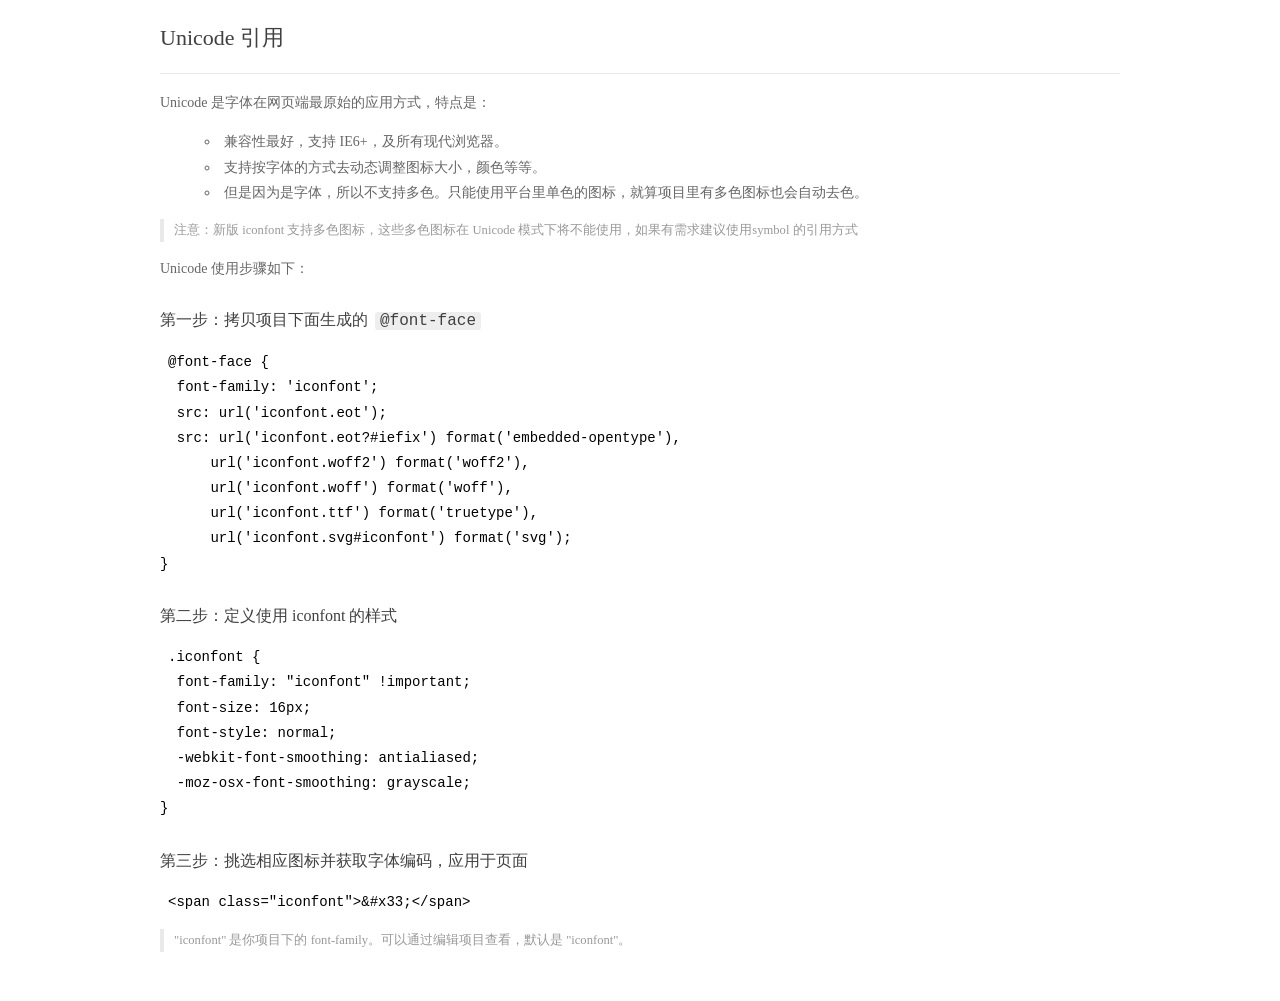
<file: font/demo_index.html>
<!DOCTYPE html>
<html>
<head>
  <meta charset="utf-8"/>
  <title>IconFont Demo</title>
  <link rel="shortcut icon" href="https://gtms04.alicdn.com/tps/i4/TB1_oz6GVXXXXaFXpXXJDFnIXXX-64-64.ico" type="image/x-icon"/>
  <link rel="stylesheet" href="https://g.alicdn.com/thx/cube/1.3.2/cube.min.css">
  <link rel="stylesheet" href="demo.css">
  <link rel="stylesheet" href="iconfont.css">
  <script src="iconfont.js"></script>
  <!-- jQuery -->
  <script src="https://a1.alicdn.com/oss/uploads/2018/12/26/7bfddb60-08e8-11e9-9b04-53e73bb6408b.js"></script>
  <!-- 代码高亮 -->
  <script src="https://a1.alicdn.com/oss/uploads/2018/12/26/a3f714d0-08e6-11e9-8a15-ebf944d7534c.js"></script>
</head>
<body>
  <div class="main">
    <h1 class="logo"><a href="https://www.iconfont.cn/" title="iconfont 首页" target="_blank">&#xe86b;</a></h1>
    <div class="nav-tabs">
      <ul id="tabs" class="dib-box">
        <li class="dib active"><span>Unicode</span></li>
        <li class="dib"><span>Font class</span></li>
        <li class="dib"><span>Symbol</span></li>
      </ul>
      
    </div>
    <div class="tab-container">
      <div class="content unicode" style="display: block;">
          <ul class="icon_lists dib-box">
          
            <li class="dib">
              <span class="icon iconfont">&#xf0179;</span>
                <div class="name">购物车空</div>
                <div class="code-name">&amp;#xf0179;</div>
              </li>
          
            <li class="dib">
              <span class="icon iconfont">&#xe611;</span>
                <div class="name">彩票</div>
                <div class="code-name">&amp;#xe611;</div>
              </li>
          
            <li class="dib">
              <span class="icon iconfont">&#xe647;</span>
                <div class="name">向上箭头</div>
                <div class="code-name">&amp;#xe647;</div>
              </li>
          
            <li class="dib">
              <span class="icon iconfont">&#xe617;</span>
                <div class="name">飞机制造</div>
                <div class="code-name">&amp;#xe617;</div>
              </li>
          
            <li class="dib">
              <span class="icon iconfont">&#xe65b;</span>
                <div class="name">理财宝</div>
                <div class="code-name">&amp;#xe65b;</div>
              </li>
          
            <li class="dib">
              <span class="icon iconfont">&#xe655;</span>
                <div class="name">酒店</div>
                <div class="code-name">&amp;#xe655;</div>
              </li>
          
            <li class="dib">
              <span class="icon iconfont">&#xe674;</span>
                <div class="name">火车站</div>
                <div class="code-name">&amp;#xe674;</div>
              </li>
          
            <li class="dib">
              <span class="icon iconfont">&#xe810;</span>
                <div class="name">我要众筹</div>
                <div class="code-name">&amp;#xe810;</div>
              </li>
          
            <li class="dib">
              <span class="icon iconfont">&#xe606;</span>
                <div class="name">会员</div>
                <div class="code-name">&amp;#xe606;</div>
              </li>
          
            <li class="dib">
              <span class="icon iconfont">&#xe60b;</span>
                <div class="name">下箭头</div>
                <div class="code-name">&amp;#xe60b;</div>
              </li>
          
            <li class="dib">
              <span class="icon iconfont">&#xe670;</span>
                <div class="name">消息</div>
                <div class="code-name">&amp;#xe670;</div>
              </li>
          
            <li class="dib">
              <span class="icon iconfont">&#xe638;</span>
                <div class="name">话费</div>
                <div class="code-name">&amp;#xe638;</div>
              </li>
          
            <li class="dib">
              <span class="icon iconfont">&#xe63a;</span>
                <div class="name">加油卡</div>
                <div class="code-name">&amp;#xe63a;</div>
              </li>
          
            <li class="dib">
              <span class="icon iconfont">&#xe62a;</span>
                <div class="name">爱心</div>
                <div class="code-name">&amp;#xe62a;</div>
              </li>
          
            <li class="dib">
              <span class="icon iconfont">&#xe6c6;</span>
                <div class="name">游戏</div>
                <div class="code-name">&amp;#xe6c6;</div>
              </li>
          
            <li class="dib">
              <span class="icon iconfont">&#xe61a;</span>
                <div class="name">白条</div>
                <div class="code-name">&amp;#xe61a;</div>
              </li>
          
            <li class="dib">
              <span class="icon iconfont">&#xe623;</span>
                <div class="name">shinshop 礼品卡</div>
                <div class="code-name">&amp;#xe623;</div>
              </li>
          
            <li class="dib">
              <span class="icon iconfont">&#xe69c;</span>
                <div class="name">电影</div>
                <div class="code-name">&amp;#xe69c;</div>
              </li>
          
          </ul>
          <div class="article markdown">
          <h2 id="unicode-">Unicode 引用</h2>
          <hr>

          <p>Unicode 是字体在网页端最原始的应用方式，特点是：</p>
          <ul>
            <li>兼容性最好，支持 IE6+，及所有现代浏览器。</li>
            <li>支持按字体的方式去动态调整图标大小，颜色等等。</li>
            <li>但是因为是字体，所以不支持多色。只能使用平台里单色的图标，就算项目里有多色图标也会自动去色。</li>
          </ul>
          <blockquote>
            <p>注意：新版 iconfont 支持多色图标，这些多色图标在 Unicode 模式下将不能使用，如果有需求建议使用symbol 的引用方式</p>
          </blockquote>
          <p>Unicode 使用步骤如下：</p>
          <h3 id="-font-face">第一步：拷贝项目下面生成的 <code>@font-face</code></h3>
<pre><code class="language-css"
>@font-face {
  font-family: 'iconfont';
  src: url('iconfont.eot');
  src: url('iconfont.eot?#iefix') format('embedded-opentype'),
      url('iconfont.woff2') format('woff2'),
      url('iconfont.woff') format('woff'),
      url('iconfont.ttf') format('truetype'),
      url('iconfont.svg#iconfont') format('svg');
}
</code></pre>
          <h3 id="-iconfont-">第二步：定义使用 iconfont 的样式</h3>
<pre><code class="language-css"
>.iconfont {
  font-family: "iconfont" !important;
  font-size: 16px;
  font-style: normal;
  -webkit-font-smoothing: antialiased;
  -moz-osx-font-smoothing: grayscale;
}
</code></pre>
          <h3 id="-">第三步：挑选相应图标并获取字体编码，应用于页面</h3>
<pre>
<code class="language-html"
>&lt;span class="iconfont"&gt;&amp;#x33;&lt;/span&gt;
</code></pre>
          <blockquote>
            <p>"iconfont" 是你项目下的 font-family。可以通过编辑项目查看，默认是 "iconfont"。</p>
          </blockquote>
          </div>
      </div>
      <div class="content font-class">
        <ul class="icon_lists dib-box">
          
          <li class="dib">
            <span class="icon iconfont icon-gouwuchekong"></span>
            <div class="name">
              购物车空
            </div>
            <div class="code-name">.icon-gouwuchekong
            </div>
          </li>
          
          <li class="dib">
            <span class="icon iconfont icon-caipiao"></span>
            <div class="name">
              彩票
            </div>
            <div class="code-name">.icon-caipiao
            </div>
          </li>
          
          <li class="dib">
            <span class="icon iconfont icon-xiangshangjiantou"></span>
            <div class="name">
              向上箭头
            </div>
            <div class="code-name">.icon-xiangshangjiantou
            </div>
          </li>
          
          <li class="dib">
            <span class="icon iconfont icon-feijizhizao"></span>
            <div class="name">
              飞机制造
            </div>
            <div class="code-name">.icon-feijizhizao
            </div>
          </li>
          
          <li class="dib">
            <span class="icon iconfont icon-licaibao"></span>
            <div class="name">
              理财宝
            </div>
            <div class="code-name">.icon-licaibao
            </div>
          </li>
          
          <li class="dib">
            <span class="icon iconfont icon-jiudian"></span>
            <div class="name">
              酒店
            </div>
            <div class="code-name">.icon-jiudian
            </div>
          </li>
          
          <li class="dib">
            <span class="icon iconfont icon-huochezhan"></span>
            <div class="name">
              火车站
            </div>
            <div class="code-name">.icon-huochezhan
            </div>
          </li>
          
          <li class="dib">
            <span class="icon iconfont icon-woyaozhongchou"></span>
            <div class="name">
              我要众筹
            </div>
            <div class="code-name">.icon-woyaozhongchou
            </div>
          </li>
          
          <li class="dib">
            <span class="icon iconfont icon-shouye"></span>
            <div class="name">
              会员
            </div>
            <div class="code-name">.icon-shouye
            </div>
          </li>
          
          <li class="dib">
            <span class="icon iconfont icon-jiantou9"></span>
            <div class="name">
              下箭头
            </div>
            <div class="code-name">.icon-jiantou9
            </div>
          </li>
          
          <li class="dib">
            <span class="icon iconfont icon-iconfontzhizuobiaozhun023110"></span>
            <div class="name">
              消息
            </div>
            <div class="code-name">.icon-iconfontzhizuobiaozhun023110
            </div>
          </li>
          
          <li class="dib">
            <span class="icon iconfont icon-huafei"></span>
            <div class="name">
              话费
            </div>
            <div class="code-name">.icon-huafei
            </div>
          </li>
          
          <li class="dib">
            <span class="icon iconfont icon-jiayouqia"></span>
            <div class="name">
              加油卡
            </div>
            <div class="code-name">.icon-jiayouqia
            </div>
          </li>
          
          <li class="dib">
            <span class="icon iconfont icon-icon-test"></span>
            <div class="name">
              爱心
            </div>
            <div class="code-name">.icon-icon-test
            </div>
          </li>
          
          <li class="dib">
            <span class="icon iconfont icon-youxi"></span>
            <div class="name">
              游戏
            </div>
            <div class="code-name">.icon-youxi
            </div>
          </li>
          
          <li class="dib">
            <span class="icon iconfont icon-baitiao"></span>
            <div class="name">
              白条
            </div>
            <div class="code-name">.icon-baitiao
            </div>
          </li>
          
          <li class="dib">
            <span class="icon iconfont icon-shinshoplipinqia"></span>
            <div class="name">
              shinshop 礼品卡
            </div>
            <div class="code-name">.icon-shinshoplipinqia
            </div>
          </li>
          
          <li class="dib">
            <span class="icon iconfont icon-dianying"></span>
            <div class="name">
              电影
            </div>
            <div class="code-name">.icon-dianying
            </div>
          </li>
          
        </ul>
        <div class="article markdown">
        <h2 id="font-class-">font-class 引用</h2>
        <hr>

        <p>font-class 是 Unicode 使用方式的一种变种，主要是解决 Unicode 书写不直观，语意不明确的问题。</p>
        <p>与 Unicode 使用方式相比，具有如下特点：</p>
        <ul>
          <li>兼容性良好，支持 IE8+，及所有现代浏览器。</li>
          <li>相比于 Unicode 语意明确，书写更直观。可以很容易分辨这个 icon 是什么。</li>
          <li>因为使用 class 来定义图标，所以当要替换图标时，只需要修改 class 里面的 Unicode 引用。</li>
          <li>不过因为本质上还是使用的字体，所以多色图标还是不支持的。</li>
        </ul>
        <p>使用步骤如下：</p>
        <h3 id="-fontclass-">第一步：引入项目下面生成的 fontclass 代码：</h3>
<pre><code class="language-html">&lt;link rel="stylesheet" href="./iconfont.css"&gt;
</code></pre>
        <h3 id="-">第二步：挑选相应图标并获取类名，应用于页面：</h3>
<pre><code class="language-html">&lt;span class="iconfont icon-xxx"&gt;&lt;/span&gt;
</code></pre>
        <blockquote>
          <p>"
            iconfont" 是你项目下的 font-family。可以通过编辑项目查看，默认是 "iconfont"。</p>
        </blockquote>
      </div>
      </div>
      <div class="content symbol">
          <ul class="icon_lists dib-box">
          
            <li class="dib">
                <svg class="icon svg-icon" aria-hidden="true">
                  <use xlink:href="#icon-gouwuchekong"></use>
                </svg>
                <div class="name">购物车空</div>
                <div class="code-name">#icon-gouwuchekong</div>
            </li>
          
            <li class="dib">
                <svg class="icon svg-icon" aria-hidden="true">
                  <use xlink:href="#icon-caipiao"></use>
                </svg>
                <div class="name">彩票</div>
                <div class="code-name">#icon-caipiao</div>
            </li>
          
            <li class="dib">
                <svg class="icon svg-icon" aria-hidden="true">
                  <use xlink:href="#icon-xiangshangjiantou"></use>
                </svg>
                <div class="name">向上箭头</div>
                <div class="code-name">#icon-xiangshangjiantou</div>
            </li>
          
            <li class="dib">
                <svg class="icon svg-icon" aria-hidden="true">
                  <use xlink:href="#icon-feijizhizao"></use>
                </svg>
                <div class="name">飞机制造</div>
                <div class="code-name">#icon-feijizhizao</div>
            </li>
          
            <li class="dib">
                <svg class="icon svg-icon" aria-hidden="true">
                  <use xlink:href="#icon-licaibao"></use>
                </svg>
                <div class="name">理财宝</div>
                <div class="code-name">#icon-licaibao</div>
            </li>
          
            <li class="dib">
                <svg class="icon svg-icon" aria-hidden="true">
                  <use xlink:href="#icon-jiudian"></use>
                </svg>
                <div class="name">酒店</div>
                <div class="code-name">#icon-jiudian</div>
            </li>
          
            <li class="dib">
                <svg class="icon svg-icon" aria-hidden="true">
                  <use xlink:href="#icon-huochezhan"></use>
                </svg>
                <div class="name">火车站</div>
                <div class="code-name">#icon-huochezhan</div>
            </li>
          
            <li class="dib">
                <svg class="icon svg-icon" aria-hidden="true">
                  <use xlink:href="#icon-woyaozhongchou"></use>
                </svg>
                <div class="name">我要众筹</div>
                <div class="code-name">#icon-woyaozhongchou</div>
            </li>
          
            <li class="dib">
                <svg class="icon svg-icon" aria-hidden="true">
                  <use xlink:href="#icon-shouye"></use>
                </svg>
                <div class="name">会员</div>
                <div class="code-name">#icon-shouye</div>
            </li>
          
            <li class="dib">
                <svg class="icon svg-icon" aria-hidden="true">
                  <use xlink:href="#icon-jiantou9"></use>
                </svg>
                <div class="name">下箭头</div>
                <div class="code-name">#icon-jiantou9</div>
            </li>
          
            <li class="dib">
                <svg class="icon svg-icon" aria-hidden="true">
                  <use xlink:href="#icon-iconfontzhizuobiaozhun023110"></use>
                </svg>
                <div class="name">消息</div>
                <div class="code-name">#icon-iconfontzhizuobiaozhun023110</div>
            </li>
          
            <li class="dib">
                <svg class="icon svg-icon" aria-hidden="true">
                  <use xlink:href="#icon-huafei"></use>
                </svg>
                <div class="name">话费</div>
                <div class="code-name">#icon-huafei</div>
            </li>
          
            <li class="dib">
                <svg class="icon svg-icon" aria-hidden="true">
                  <use xlink:href="#icon-jiayouqia"></use>
                </svg>
                <div class="name">加油卡</div>
                <div class="code-name">#icon-jiayouqia</div>
            </li>
          
            <li class="dib">
                <svg class="icon svg-icon" aria-hidden="true">
                  <use xlink:href="#icon-icon-test"></use>
                </svg>
                <div class="name">爱心</div>
                <div class="code-name">#icon-icon-test</div>
            </li>
          
            <li class="dib">
                <svg class="icon svg-icon" aria-hidden="true">
                  <use xlink:href="#icon-youxi"></use>
                </svg>
                <div class="name">游戏</div>
                <div class="code-name">#icon-youxi</div>
            </li>
          
            <li class="dib">
                <svg class="icon svg-icon" aria-hidden="true">
                  <use xlink:href="#icon-baitiao"></use>
                </svg>
                <div class="name">白条</div>
                <div class="code-name">#icon-baitiao</div>
            </li>
          
            <li class="dib">
                <svg class="icon svg-icon" aria-hidden="true">
                  <use xlink:href="#icon-shinshoplipinqia"></use>
                </svg>
                <div class="name">shinshop 礼品卡</div>
                <div class="code-name">#icon-shinshoplipinqia</div>
            </li>
          
            <li class="dib">
                <svg class="icon svg-icon" aria-hidden="true">
                  <use xlink:href="#icon-dianying"></use>
                </svg>
                <div class="name">电影</div>
                <div class="code-name">#icon-dianying</div>
            </li>
          
          </ul>
          <div class="article markdown">
          <h2 id="symbol-">Symbol 引用</h2>
          <hr>

          <p>这是一种全新的使用方式，应该说这才是未来的主流，也是平台目前推荐的用法。相关介绍可以参考这篇<a href="">文章</a>
            这种用法其实是做了一个 SVG 的集合，与另外两种相比具有如下特点：</p>
          <ul>
            <li>支持多色图标了，不再受单色限制。</li>
            <li>通过一些技巧，支持像字体那样，通过 <code>font-size</code>, <code>color</code> 来调整样式。</li>
            <li>兼容性较差，支持 IE9+，及现代浏览器。</li>
            <li>浏览器渲染 SVG 的性能一般，还不如 png。</li>
          </ul>
          <p>使用步骤如下：</p>
          <h3 id="-symbol-">第一步：引入项目下面生成的 symbol 代码：</h3>
<pre><code class="language-html">&lt;script src="./iconfont.js"&gt;&lt;/script&gt;
</code></pre>
          <h3 id="-css-">第二步：加入通用 CSS 代码（引入一次就行）：</h3>
<pre><code class="language-html">&lt;style&gt;
.icon {
  width: 1em;
  height: 1em;
  vertical-align: -0.15em;
  fill: currentColor;
  overflow: hidden;
}
&lt;/style&gt;
</code></pre>
          <h3 id="-">第三步：挑选相应图标并获取类名，应用于页面：</h3>
<pre><code class="language-html">&lt;svg class="icon" aria-hidden="true"&gt;
  &lt;use xlink:href="#icon-xxx"&gt;&lt;/use&gt;
&lt;/svg&gt;
</code></pre>
          </div>
      </div>

    </div>
  </div>
  <script>
  $(document).ready(function () {
      $('.tab-container .content:first').show()

      $('#tabs li').click(function (e) {
        var tabContent = $('.tab-container .content')
        var index = $(this).index()

        if ($(this).hasClass('active')) {
          return
        } else {
          $('#tabs li').removeClass('active')
          $(this).addClass('active')

          tabContent.hide().eq(index).fadeIn()
        }
      })
    })
  </script>
</body>
</html>
</file>
<file: font/iconfont.css>
@font-face {font-family: "iconfont";
  src: url('iconfont.eot?t=1557275572099'); /* IE9 */
  src: url('iconfont.eot?t=1557275572099#iefix') format('embedded-opentype'), /* IE6-IE8 */
  url('[data-uri]') format('woff2'),
  url('iconfont.woff?t=1557275572099') format('woff'),
  url('iconfont.ttf?t=1557275572099') format('truetype'), /* chrome, firefox, opera, Safari, Android, iOS 4.2+ */
  url('iconfont.svg?t=1557275572099#iconfont') format('svg'); /* iOS 4.1- */
}

.iconfont {
  font-family: "iconfont" !important;
  font-size: 16px;
  font-style: normal;
  -webkit-font-smoothing: antialiased;
  -moz-osx-font-smoothing: grayscale;
}

.icon-gouwuchekong:before {
  content: "\f0179";
}

.icon-caipiao:before {
  content: "\e611";
}

.icon-xiangshangjiantou:before {
  content: "\e647";
}

.icon-feijizhizao:before {
  content: "\e617";
}

.icon-licaibao:before {
  content: "\e65b";
}

.icon-jiudian:before {
  content: "\e655";
}

.icon-huochezhan:before {
  content: "\e674";
}

.icon-woyaozhongchou:before {
  content: "\e810";
}

.icon-shouye:before {
  content: "\e606";
}

.icon-jiantou9:before {
  content: "\e60b";
}

.icon-iconfontzhizuobiaozhun023110:before {
  content: "\e670";
}

.icon-huafei:before {
  content: "\e638";
}

.icon-jiayouqia:before {
  content: "\e63a";
}

.icon-icon-test:before {
  content: "\e62a";
}

.icon-youxi:before {
  content: "\e6c6";
}

.icon-baitiao:before {
  content: "\e61a";
}

.icon-shinshoplipinqia:before {
  content: "\e623";
}

.icon-dianying:before {
  content: "\e69c";
}
</file>
<file: css/index.css>
* {
  margin: 0;
  padding: 0;
  list-style: none;
  text-decoration: none;
  font-family: "Microsoft YaHei", Tahoma, Helvetica, Arial, SimSun, sans-serif;
}
@font-face {
  font-family: 'iconfont';
  src: url('../font/iconfont.eot');
  src: url('../font/iconfont.eot?#iefix') format('embedded-opentype'), url('../font/iconfont.woff2') format('woff2'), url('../font/iconfont.woff') format('woff'), url('../font/iconfont.ttf') format('truetype'), url('../font/iconfont.svg#iconfont') format('svg');
}
.iconfont {
  font-family: "iconfont" !important;
  font-size: 16px;
  font-style: normal;
  -webkit-font-smoothing: antialiased;
  -moz-osx-font-smoothing: grayscale;
  display: inline-block;
  transition: all .5s ease;
}
i {
  font-style: normal;
}
.clear::after {
  content: '';
  display: block;
  clear: both;
}
.container {
  width: 1200px;
  margin: 0 auto;
}
.link {
  font-size: 12px;
  color: #4d555d;
}
.link:hover {
  color: #f01414;
}
header {
  width: 100%;
  background-color: #f3f5f7;
}
header .container {
  border-bottom: 1px solid #cdd0d4;
  height: 44px;
  line-height: 44px;
  display: flex;
  justify-content: space-between;
}
header .container .header-left {
  margin-left: 15px;
}
header .container .header-left li {
  margin-right: 10px;
  float: left;
}
header .container .header-left li:first-of-type a {
  color: #f01414;
}
header .container .header-right {
  margin-right: 15px;
}
header .container .header-right > li {
  float: left;
  position: relative;
}
header .container .header-right > li .diff {
  margin: 0 10px;
}
header .container .header-right > li .toggle {
  position: relative;
  z-index: 2;
  display: block;
  height: 44px;
  padding: 0 16px 0 12px;
  border-left: 1px solid #f3f5f7;
  border-right: 1px solid #f3f5f7;
  transition: all .5s ease;
}
header .container .header-right > li .toggle i {
  font-size: 8px;
  margin-left: 8px;
}
header .container .header-right > li .dropdown {
  position: absolute;
  z-index: 1;
  top: 43px;
  border: 1px solid #cdd0d4;
  display: none;
  transition: all .5s ease;
  opacity: 0;
}
header .container .header-right > li .dropdown a {
  display: block;
  height: 30px;
  line-height: 30px;
  padding: 0 14px;
  white-space: nowrap;
  background-color: #fff;
}
header .container .header-right > li .header-active {
  border-left: 1px solid #cdd0d4;
  border-right: 1px solid #cdd0d4;
  background: #ffffff;
}
header .container .header-right > li .dropdown-left {
  left: 0;
}
header .container .header-right > li .dropdown-right {
  right: 0;
}
.search {
  width: 100%;
  height: 88px;
  padding-top: 36px;
  background-color: #f3f5f7;
}
.search .logo {
  margin-left: 15px;
  float: left;
}
.search .logo a {
  display: block;
  width: 136px;
  height: 48px;
  background: url('../img/header-logo.png') no-repeat;
  text-indent: -9999px;
  overflow: hidden;
}
.search .inp {
  float: left;
  margin-left: 145px;
  position: relative;
  border: 1px solid #cfd2d5;
}
.search .inp form input {
  float: left;
  border: none;
}
.search .inp form input:first-of-type {
  width: 585px;
  height: 40px;
  padding: 0 10px;
}
.search .inp form input:last-of-type {
  width: 73px;
  height: 40px;
  padding: 0 10px;
  background-color: #07111b;
  color: #fff;
}
.search .inp .select {
  display: none;
  position: absolute;
  left: -1px;
  top: 42px;
  width: 100%;
  background-color: #fff;
  border: 1px solid #cfd2d5;
  border-top: none;
}
.search .inp .select a {
  height: 24px;
  line-height: 24px;
  padding: 0 10px;
}
.search .shopcar {
  float: right;
  margin-right: 15px;
  height: 42px;
  line-height: 42px;
  background-color: #f01414;
  color: #fff;
  font-size: 14px;
  padding-right: 20px;
  cursor: pointer;
}
.search .shopcar span:nth-of-type(2) {
  padding: 0 14px;
}
.search .shopcar i {
  padding: 0 14px;
}
nav {
  width: 100%;
  height: 48px;
  line-height: 48px;
  background-color: #07111b;
  margin-bottom: 8px;
}
nav ul {
  margin-left: 232px;
}
nav ul li {
  float: left;
  margin-right: 50px;
}
nav ul li a.link {
  color: #fff;
  font-size: 14px;
}
section {
  width: 100%;
  height: 504px;
  background-color: #f3f5f7;
}
section .container {
  position: relative;
}
section .container .section-left {
  position: absolute;
  top: -62px;
  width: 208px;
  padding-bottom: 8px;
  background-color: #f01414;
}
section .container .section-left .title {
  height: 54px;
}
section .container .section-left .title a {
  display: block;
  padding: 0 20px;
  width: 168px;
  height: 54px;
  line-height: 54px;
  color: #fff;
  font-size: 14px;
}
section .container .section-left .title a i {
  margin-right: 10px;
  font-size: 10px;
}
section .container .section-left .toggle {
  height: 36px;
  line-height: 36px;
  position: relative;
  padding: 0 20px;
}
section .container .section-left .toggle:hover {
  background-color: #fff;
}
section .container .section-left .toggle:hover a,
section .container .section-left .toggle:hover i {
  color: #f01414;
}
section .container .section-left .toggle a {
  color: #fff;
  font-size: 14px;
}
section .container .section-left .toggle i {
  font-family: SimSun;
  color: #fff;
  position: absolute;
  right: 10px;
}
section .container .section-left .toggle .toggle-down {
  position: absolute;
  z-index: 3;
  width: 0;
  height: 512px;
  background-color: red;
  left: 208px;
  top: 0;
  overflow: hidden;
  transition: all .5s ease;
}
section .container .section-center {
  float: left;
  margin-left: 216px;
  width: 728px;
  height: 504px;
  position: relative;
}
section .container .section-center ul a {
  position: absolute;
  width: 100%;
  height: 504px;
  opacity: 0;
  transition: all 0.5s ease;
}
section .container .section-center li:nth-of-type(1) a {
  opacity: 1;
  background: url(../img/focus-slider/1.png) no-repeat;
}
section .container .section-center li:nth-of-type(2) a {
  background: url(../img/focus-slider/2.png) no-repeat;
}
section .container .section-center li:nth-of-type(3) a {
  background: url(../img/focus-slider/3.png) no-repeat;
}
section .container .section-center li:nth-of-type(4) a {
  background: url(../img/focus-slider/4.png) no-repeat;
}
section .container .section-center .circle {
  position: absolute;
  bottom: 24px;
  left: 50%;
  transform: translateX(-50%);
}
section .container .section-center .circle span {
  display: inline-block;
  width: 8px;
  height: 8px;
  border-radius: 50%;
  margin-right: 12px;
  background-color: #313a43;
  cursor: pointer;
}
section .container .section-center .circle .active {
  border: 2px solid #858b92;
  background-color: #f7f8f9;
  position: relative;
  top: 2px;
}
section .container .section-center .arrow {
  position: absolute;
  display: none;
  width: 28px;
  height: 62px;
  line-height: 62px;
  font-size: 22px;
  font-family: simsun;
  top: 50%;
  margin-top: -31px;
  background-color: #000;
  color: #fff;
  text-align: center;
}
section .container .section-center .arrow-right {
  right: 0;
}
section .container .section-right {
  float: right;
  width: 249px;
  background-color: #fff;
}
section .container .section-right .news {
  padding: 7px 20px 12px;
  border: 1px solid #d9dde1;
  height: 178px;
  border-bottom: none;
}
section .container .section-right .news .news-header {
  height: 38px;
  line-height: 38px;
}
section .container .section-right .news .news-header h2 {
  float: left;
  font-weight: normal;
  font-size: 16px;
  color: #f01414;
}
section .container .section-right .news .news-header a {
  float: right;
}
section .container .section-right .news .news-content li {
  height: 28px;
  line-height: 28px;
}
section .container .section-right .right-table {
  border-left: 1px solid #d9dde1;
  overflow: hidden;
}
section .container .section-right .right-table a {
  float: left;
  width: 61px;
  height: 71px;
  border-top: 1px solid #d9dde1;
  border-right: 1px solid #d9dde1;
  text-align: center;
}
section .container .section-right .right-table a i {
  display: inline-block;
  width: 100%;
  font-size: 22px;
  color: #f01414;
  margin-top: 17px;
}
section .container .section-right .right-table a span {
  color: #4d555d;
  font-size: 14px;
}
section .container .section-right .right-ad {
  width: 249px;
  height: 90px;
  background: url('../img/focus-ad.png');
}
.banner {
  width: 100%;
  margin-top: 8px;
}
.banner .container {
  position: relative;
  height: 158px;
}
.banner .container li {
  position: absolute;
  transition: all .5s ease;
  opacity: 1;
}
.banner .container li a {
  float: left;
  width: 240px;
  height: 158px;
}
.banner .container li:nth-of-type(1) a:nth-of-type(1) {
  background: url('../img/todays-slider/1.png');
}
.banner .container li:nth-of-type(1) a:nth-of-type(2) {
  background: url('../img/todays-slider/2.png');
}
.banner .container li:nth-of-type(1) a:nth-of-type(3) {
  background: url('../img/todays-slider/3.png');
}
.banner .container li:nth-of-type(1) a:nth-of-type(4) {
  background: url('../img/todays-slider/4.png');
}
.banner .container li:nth-of-type(1) a:nth-of-type(5) {
  background: url('../img/todays-slider/5.png');
}
.banner .container li:nth-of-type(2) a:nth-of-type(1) {
  background: url('../img/todays-slider/6.png');
}
.banner .container li:nth-of-type(2) a:nth-of-type(2) {
  background: url('../img/todays-slider/7.png');
}
.banner .container li:nth-of-type(2) a:nth-of-type(3) {
  background: url('../img/todays-slider/8.png');
}
.banner .container li:nth-of-type(2) a:nth-of-type(4) {
  background: url('../img/todays-slider/9.png');
}
.banner .container li:nth-of-type(2) a:nth-of-type(5) {
  background: url('../img/todays-slider/10.png');
}
.banner .container li:nth-of-type(3) a:nth-of-type(1) {
  background: url('../img/todays-slider/2.png');
}
.banner .container li:nth-of-type(3) a:nth-of-type(2) {
  background: url('../img/todays-slider/4.png');
}
.banner .container li:nth-of-type(3) a:nth-of-type(3) {
  background: url('../img/todays-slider/6.png');
}
.banner .container li:nth-of-type(3) a:nth-of-type(4) {
  background: url('../img/todays-slider/8.png');
}
.banner .container li:nth-of-type(3) a:nth-of-type(5) {
  background: url('../img/todays-slider/10.png');
}
.banner .container .arrow {
  position: absolute;
  display: none;
  width: 28px;
  height: 62px;
  line-height: 62px;
  font-size: 22px;
  font-family: simsun;
  top: 50%;
  margin-top: -31px;
  background-color: #000;
  color: #fff;
  text-align: center;
}
.banner .container .arrow-right {
  right: 0;
}
.floor {
  width: 100%;
}
.floor .floor-item:nth-of-type(1) ul {
  display: none;
}
.floor .floor-item:nth-of-type(1) ul:nth-of-type(1) {
  display: block;
}
.floor .floor-item:nth-of-type(1) ul:nth-of-type(1) > li:nth-of-type(1) .img {
  background: url('../img/floor/1/1/1.png');
}
.floor .floor-item:nth-of-type(1) ul:nth-of-type(1) > li:nth-of-type(2) .img {
  background: url('../img/floor/1/1/2.png');
}
.floor .floor-item:nth-of-type(1) ul:nth-of-type(1) > li:nth-of-type(3) .img {
  background: url('../img/floor/1/1/3.png');
}
.floor .floor-item:nth-of-type(1) ul:nth-of-type(1) > li:nth-of-type(4) .img {
  background: url('../img/floor/1/1/4.png');
}
.floor .floor-item:nth-of-type(1) ul:nth-of-type(1) > li:nth-of-type(5) .img {
  background: url('../img/floor/1/1/5.png');
}
.floor .floor-item:nth-of-type(1) ul:nth-of-type(1) > li:nth-of-type(6) .img {
  background: url('../img/floor/1/1/6.png');
}
.floor .floor-item:nth-of-type(1) ul:nth-of-type(1) > li:nth-of-type(7) .img {
  background: url('../img/floor/1/1/7.png');
}
.floor .floor-item:nth-of-type(1) ul:nth-of-type(1) > li:nth-of-type(8) .img {
  background: url('../img/floor/1/1/8.png');
}
.floor .floor-item:nth-of-type(1) ul:nth-of-type(1) > li:nth-of-type(9) .img {
  background: url('../img/floor/1/1/9.png');
}
.floor .floor-item:nth-of-type(1) ul:nth-of-type(1) > li:nth-of-type(10) .img {
  background: url('../img/floor/1/1/10.png');
}
.floor .floor-item:nth-of-type(1) ul:nth-of-type(1) > li:nth-of-type(11) .img {
  background: url('../img/floor/1/1/11.png');
}
.floor .floor-item:nth-of-type(1) ul:nth-of-type(1) > li:nth-of-type(12) .img {
  background: url('../img/floor/1/1/12.png');
}
.floor .floor-item:nth-of-type(1) ul:nth-of-type(2) > li:nth-of-type(1) .img {
  background: url('../img/floor/1/2/1.png');
}
.floor .floor-item:nth-of-type(1) ul:nth-of-type(2) > li:nth-of-type(2) .img {
  background: url('../img/floor/1/2/2.png');
}
.floor .floor-item:nth-of-type(1) ul:nth-of-type(2) > li:nth-of-type(3) .img {
  background: url('../img/floor/1/2/3.png');
}
.floor .floor-item:nth-of-type(1) ul:nth-of-type(2) > li:nth-of-type(4) .img {
  background: url('../img/floor/1/2/4.png');
}
.floor .floor-item:nth-of-type(1) ul:nth-of-type(2) > li:nth-of-type(5) .img {
  background: url('../img/floor/1/2/5.png');
}
.floor .floor-item:nth-of-type(1) ul:nth-of-type(2) > li:nth-of-type(6) .img {
  background: url('../img/floor/1/2/6.png');
}
.floor .floor-item:nth-of-type(1) ul:nth-of-type(2) > li:nth-of-type(7) .img {
  background: url('../img/floor/1/2/7.png');
}
.floor .floor-item:nth-of-type(1) ul:nth-of-type(2) > li:nth-of-type(8) .img {
  background: url('../img/floor/1/2/8.png');
}
.floor .floor-item:nth-of-type(1) ul:nth-of-type(2) > li:nth-of-type(9) .img {
  background: url('../img/floor/1/2/9.png');
}
.floor .floor-item:nth-of-type(1) ul:nth-of-type(2) > li:nth-of-type(10) .img {
  background: url('../img/floor/1/2/10.png');
}
.floor .floor-item:nth-of-type(1) ul:nth-of-type(2) > li:nth-of-type(11) .img {
  background: url('../img/floor/1/2/11.png');
}
.floor .floor-item:nth-of-type(1) ul:nth-of-type(2) > li:nth-of-type(12) .img {
  background: url('../img/floor/1/2/12.png');
}
.floor .floor-item:nth-of-type(1) ul:nth-of-type(3) > li:nth-of-type(1) .img {
  background: url('../img/floor/1/3/1.png');
}
.floor .floor-item:nth-of-type(1) ul:nth-of-type(3) > li:nth-of-type(2) .img {
  background: url('../img/floor/1/3/2.png');
}
.floor .floor-item:nth-of-type(1) ul:nth-of-type(3) > li:nth-of-type(3) .img {
  background: url('../img/floor/1/3/3.png');
}
.floor .floor-item:nth-of-type(1) ul:nth-of-type(3) > li:nth-of-type(4) .img {
  background: url('../img/floor/1/3/4.png');
}
.floor .floor-item:nth-of-type(1) ul:nth-of-type(3) > li:nth-of-type(5) .img {
  background: url('../img/floor/1/3/5.png');
}
.floor .floor-item:nth-of-type(1) ul:nth-of-type(3) > li:nth-of-type(6) .img {
  background: url('../img/floor/1/3/6.png');
}
.floor .floor-item:nth-of-type(1) ul:nth-of-type(3) > li:nth-of-type(7) .img {
  background: url('../img/floor/1/3/7.png');
}
.floor .floor-item:nth-of-type(1) ul:nth-of-type(3) > li:nth-of-type(8) .img {
  background: url('../img/floor/1/3/8.png');
}
.floor .floor-item:nth-of-type(1) ul:nth-of-type(3) > li:nth-of-type(9) .img {
  background: url('../img/floor/1/3/9.png');
}
.floor .floor-item:nth-of-type(1) ul:nth-of-type(3) > li:nth-of-type(10) .img {
  background: url('../img/floor/1/3/10.png');
}
.floor .floor-item:nth-of-type(1) ul:nth-of-type(3) > li:nth-of-type(11) .img {
  background: url('../img/floor/1/3/11.png');
}
.floor .floor-item:nth-of-type(1) ul:nth-of-type(3) > li:nth-of-type(12) .img {
  background: url('../img/floor/1/3/12.png');
}
.floor .floor-item:nth-of-type(2) ul {
  display: none;
}
.floor .floor-item:nth-of-type(2) ul:nth-of-type(1) {
  display: block;
}
.floor .floor-item:nth-of-type(2) ul:nth-of-type(1) > li:nth-of-type(1) .img {
  background: url('../img/floor/2/1/1.png');
}
.floor .floor-item:nth-of-type(2) ul:nth-of-type(1) > li:nth-of-type(2) .img {
  background: url('../img/floor/2/1/2.png');
}
.floor .floor-item:nth-of-type(2) ul:nth-of-type(1) > li:nth-of-type(3) .img {
  background: url('../img/floor/2/1/3.png');
}
.floor .floor-item:nth-of-type(2) ul:nth-of-type(1) > li:nth-of-type(4) .img {
  background: url('../img/floor/2/1/4.png');
}
.floor .floor-item:nth-of-type(2) ul:nth-of-type(1) > li:nth-of-type(5) .img {
  background: url('../img/floor/2/1/5.png');
}
.floor .floor-item:nth-of-type(2) ul:nth-of-type(1) > li:nth-of-type(6) .img {
  background: url('../img/floor/2/1/6.png');
}
.floor .floor-item:nth-of-type(2) ul:nth-of-type(1) > li:nth-of-type(7) .img {
  background: url('../img/floor/2/1/7.png');
}
.floor .floor-item:nth-of-type(2) ul:nth-of-type(1) > li:nth-of-type(8) .img {
  background: url('../img/floor/2/1/8.png');
}
.floor .floor-item:nth-of-type(2) ul:nth-of-type(1) > li:nth-of-type(9) .img {
  background: url('../img/floor/2/1/9.png');
}
.floor .floor-item:nth-of-type(2) ul:nth-of-type(1) > li:nth-of-type(10) .img {
  background: url('../img/floor/2/1/10.png');
}
.floor .floor-item:nth-of-type(2) ul:nth-of-type(1) > li:nth-of-type(11) .img {
  background: url('../img/floor/2/1/11.png');
}
.floor .floor-item:nth-of-type(2) ul:nth-of-type(1) > li:nth-of-type(12) .img {
  background: url('../img/floor/2/1/12.png');
}
.floor .floor-item:nth-of-type(2) ul:nth-of-type(2) > li:nth-of-type(1) .img {
  background: url('../img/floor/2/2/1.png');
}
.floor .floor-item:nth-of-type(2) ul:nth-of-type(2) > li:nth-of-type(2) .img {
  background: url('../img/floor/2/2/2.png');
}
.floor .floor-item:nth-of-type(2) ul:nth-of-type(2) > li:nth-of-type(3) .img {
  background: url('../img/floor/2/2/3.png');
}
.floor .floor-item:nth-of-type(2) ul:nth-of-type(2) > li:nth-of-type(4) .img {
  background: url('../img/floor/2/2/4.png');
}
.floor .floor-item:nth-of-type(2) ul:nth-of-type(2) > li:nth-of-type(5) .img {
  background: url('../img/floor/2/2/5.png');
}
.floor .floor-item:nth-of-type(2) ul:nth-of-type(2) > li:nth-of-type(6) .img {
  background: url('../img/floor/2/2/6.png');
}
.floor .floor-item:nth-of-type(2) ul:nth-of-type(2) > li:nth-of-type(7) .img {
  background: url('../img/floor/2/2/7.png');
}
.floor .floor-item:nth-of-type(2) ul:nth-of-type(2) > li:nth-of-type(8) .img {
  background: url('../img/floor/2/2/8.png');
}
.floor .floor-item:nth-of-type(2) ul:nth-of-type(2) > li:nth-of-type(9) .img {
  background: url('../img/floor/2/2/9.png');
}
.floor .floor-item:nth-of-type(2) ul:nth-of-type(2) > li:nth-of-type(10) .img {
  background: url('../img/floor/2/2/10.png');
}
.floor .floor-item:nth-of-type(2) ul:nth-of-type(2) > li:nth-of-type(11) .img {
  background: url('../img/floor/2/2/11.png');
}
.floor .floor-item:nth-of-type(2) ul:nth-of-type(2) > li:nth-of-type(12) .img {
  background: url('../img/floor/2/2/12.png');
}
.floor .floor-item:nth-of-type(2) ul:nth-of-type(3) > li:nth-of-type(1) .img {
  background: url('../img/floor/2/3/1.png');
}
.floor .floor-item:nth-of-type(2) ul:nth-of-type(3) > li:nth-of-type(2) .img {
  background: url('../img/floor/2/3/2.png');
}
.floor .floor-item:nth-of-type(2) ul:nth-of-type(3) > li:nth-of-type(3) .img {
  background: url('../img/floor/2/3/3.png');
}
.floor .floor-item:nth-of-type(2) ul:nth-of-type(3) > li:nth-of-type(4) .img {
  background: url('../img/floor/2/3/4.png');
}
.floor .floor-item:nth-of-type(2) ul:nth-of-type(3) > li:nth-of-type(5) .img {
  background: url('../img/floor/2/3/5.png');
}
.floor .floor-item:nth-of-type(2) ul:nth-of-type(3) > li:nth-of-type(6) .img {
  background: url('../img/floor/2/3/6.png');
}
.floor .floor-item:nth-of-type(2) ul:nth-of-type(3) > li:nth-of-type(7) .img {
  background: url('../img/floor/2/3/7.png');
}
.floor .floor-item:nth-of-type(2) ul:nth-of-type(3) > li:nth-of-type(8) .img {
  background: url('../img/floor/2/3/8.png');
}
.floor .floor-item:nth-of-type(2) ul:nth-of-type(3) > li:nth-of-type(9) .img {
  background: url('../img/floor/2/3/9.png');
}
.floor .floor-item:nth-of-type(2) ul:nth-of-type(3) > li:nth-of-type(10) .img {
  background: url('../img/floor/2/3/10.png');
}
.floor .floor-item:nth-of-type(2) ul:nth-of-type(3) > li:nth-of-type(11) .img {
  background: url('../img/floor/2/3/11.png');
}
.floor .floor-item:nth-of-type(2) ul:nth-of-type(3) > li:nth-of-type(12) .img {
  background: url('../img/floor/2/3/12.png');
}
.floor .floor-item:nth-of-type(3) ul {
  display: none;
}
.floor .floor-item:nth-of-type(3) ul:nth-of-type(1) {
  display: block;
}
.floor .floor-item:nth-of-type(3) ul:nth-of-type(1) > li:nth-of-type(1) .img {
  background: url('../img/floor/3/1/1.png');
}
.floor .floor-item:nth-of-type(3) ul:nth-of-type(1) > li:nth-of-type(2) .img {
  background: url('../img/floor/3/1/2.png');
}
.floor .floor-item:nth-of-type(3) ul:nth-of-type(1) > li:nth-of-type(3) .img {
  background: url('../img/floor/3/1/3.png');
}
.floor .floor-item:nth-of-type(3) ul:nth-of-type(1) > li:nth-of-type(4) .img {
  background: url('../img/floor/3/1/4.png');
}
.floor .floor-item:nth-of-type(3) ul:nth-of-type(1) > li:nth-of-type(5) .img {
  background: url('../img/floor/3/1/5.png');
}
.floor .floor-item:nth-of-type(3) ul:nth-of-type(1) > li:nth-of-type(6) .img {
  background: url('../img/floor/3/1/6.png');
}
.floor .floor-item:nth-of-type(3) ul:nth-of-type(1) > li:nth-of-type(7) .img {
  background: url('../img/floor/3/1/7.png');
}
.floor .floor-item:nth-of-type(3) ul:nth-of-type(1) > li:nth-of-type(8) .img {
  background: url('../img/floor/3/1/8.png');
}
.floor .floor-item:nth-of-type(3) ul:nth-of-type(1) > li:nth-of-type(9) .img {
  background: url('../img/floor/3/1/9.png');
}
.floor .floor-item:nth-of-type(3) ul:nth-of-type(1) > li:nth-of-type(10) .img {
  background: url('../img/floor/3/1/10.png');
}
.floor .floor-item:nth-of-type(3) ul:nth-of-type(1) > li:nth-of-type(11) .img {
  background: url('../img/floor/3/1/11.png');
}
.floor .floor-item:nth-of-type(3) ul:nth-of-type(1) > li:nth-of-type(12) .img {
  background: url('../img/floor/3/1/12.png');
}
.floor .floor-item:nth-of-type(3) ul:nth-of-type(2) > li:nth-of-type(1) .img {
  background: url('../img/floor/3/2/1.png');
}
.floor .floor-item:nth-of-type(3) ul:nth-of-type(2) > li:nth-of-type(2) .img {
  background: url('../img/floor/3/2/2.png');
}
.floor .floor-item:nth-of-type(3) ul:nth-of-type(2) > li:nth-of-type(3) .img {
  background: url('../img/floor/3/2/3.png');
}
.floor .floor-item:nth-of-type(3) ul:nth-of-type(2) > li:nth-of-type(4) .img {
  background: url('../img/floor/3/2/4.png');
}
.floor .floor-item:nth-of-type(3) ul:nth-of-type(2) > li:nth-of-type(5) .img {
  background: url('../img/floor/3/2/5.png');
}
.floor .floor-item:nth-of-type(3) ul:nth-of-type(2) > li:nth-of-type(6) .img {
  background: url('../img/floor/3/2/6.png');
}
.floor .floor-item:nth-of-type(3) ul:nth-of-type(2) > li:nth-of-type(7) .img {
  background: url('../img/floor/3/2/7.png');
}
.floor .floor-item:nth-of-type(3) ul:nth-of-type(2) > li:nth-of-type(8) .img {
  background: url('../img/floor/3/2/8.png');
}
.floor .floor-item:nth-of-type(3) ul:nth-of-type(2) > li:nth-of-type(9) .img {
  background: url('../img/floor/3/2/9.png');
}
.floor .floor-item:nth-of-type(3) ul:nth-of-type(2) > li:nth-of-type(10) .img {
  background: url('../img/floor/3/2/10.png');
}
.floor .floor-item:nth-of-type(3) ul:nth-of-type(2) > li:nth-of-type(11) .img {
  background: url('../img/floor/3/2/11.png');
}
.floor .floor-item:nth-of-type(3) ul:nth-of-type(2) > li:nth-of-type(12) .img {
  background: url('../img/floor/3/2/12.png');
}
.floor .floor-item:nth-of-type(3) ul:nth-of-type(3) > li:nth-of-type(1) .img {
  background: url('../img/floor/3/3/1.png');
}
.floor .floor-item:nth-of-type(3) ul:nth-of-type(3) > li:nth-of-type(2) .img {
  background: url('../img/floor/3/3/2.png');
}
.floor .floor-item:nth-of-type(3) ul:nth-of-type(3) > li:nth-of-type(3) .img {
  background: url('../img/floor/3/3/3.png');
}
.floor .floor-item:nth-of-type(3) ul:nth-of-type(3) > li:nth-of-type(4) .img {
  background: url('../img/floor/3/3/4.png');
}
.floor .floor-item:nth-of-type(3) ul:nth-of-type(3) > li:nth-of-type(5) .img {
  background: url('../img/floor/3/3/5.png');
}
.floor .floor-item:nth-of-type(3) ul:nth-of-type(3) > li:nth-of-type(6) .img {
  background: url('../img/floor/3/3/6.png');
}
.floor .floor-item:nth-of-type(3) ul:nth-of-type(3) > li:nth-of-type(7) .img {
  background: url('../img/floor/3/3/7.png');
}
.floor .floor-item:nth-of-type(3) ul:nth-of-type(3) > li:nth-of-type(8) .img {
  background: url('../img/floor/3/3/8.png');
}
.floor .floor-item:nth-of-type(3) ul:nth-of-type(3) > li:nth-of-type(9) .img {
  background: url('../img/floor/3/3/9.png');
}
.floor .floor-item:nth-of-type(3) ul:nth-of-type(3) > li:nth-of-type(10) .img {
  background: url('../img/floor/3/3/10.png');
}
.floor .floor-item:nth-of-type(3) ul:nth-of-type(3) > li:nth-of-type(11) .img {
  background: url('../img/floor/3/3/11.png');
}
.floor .floor-item:nth-of-type(3) ul:nth-of-type(3) > li:nth-of-type(12) .img {
  background: url('../img/floor/3/3/12.png');
}
.floor .floor-item:nth-of-type(4) ul {
  display: none;
}
.floor .floor-item:nth-of-type(4) ul:nth-of-type(1) {
  display: block;
}
.floor .floor-item:nth-of-type(4) ul:nth-of-type(1) > li:nth-of-type(1) .img {
  background: url('../img/floor/4/1/1.png');
}
.floor .floor-item:nth-of-type(4) ul:nth-of-type(1) > li:nth-of-type(2) .img {
  background: url('../img/floor/4/1/2.png');
}
.floor .floor-item:nth-of-type(4) ul:nth-of-type(1) > li:nth-of-type(3) .img {
  background: url('../img/floor/4/1/3.png');
}
.floor .floor-item:nth-of-type(4) ul:nth-of-type(1) > li:nth-of-type(4) .img {
  background: url('../img/floor/4/1/4.png');
}
.floor .floor-item:nth-of-type(4) ul:nth-of-type(1) > li:nth-of-type(5) .img {
  background: url('../img/floor/4/1/5.png');
}
.floor .floor-item:nth-of-type(4) ul:nth-of-type(1) > li:nth-of-type(6) .img {
  background: url('../img/floor/4/1/6.png');
}
.floor .floor-item:nth-of-type(4) ul:nth-of-type(1) > li:nth-of-type(7) .img {
  background: url('../img/floor/4/1/7.png');
}
.floor .floor-item:nth-of-type(4) ul:nth-of-type(1) > li:nth-of-type(8) .img {
  background: url('../img/floor/4/1/8.png');
}
.floor .floor-item:nth-of-type(4) ul:nth-of-type(1) > li:nth-of-type(9) .img {
  background: url('../img/floor/4/1/9.png');
}
.floor .floor-item:nth-of-type(4) ul:nth-of-type(1) > li:nth-of-type(10) .img {
  background: url('../img/floor/4/1/10.png');
}
.floor .floor-item:nth-of-type(4) ul:nth-of-type(1) > li:nth-of-type(11) .img {
  background: url('../img/floor/4/1/11.png');
}
.floor .floor-item:nth-of-type(4) ul:nth-of-type(1) > li:nth-of-type(12) .img {
  background: url('../img/floor/4/1/12.png');
}
.floor .floor-item:nth-of-type(4) ul:nth-of-type(2) > li:nth-of-type(1) .img {
  background: url('../img/floor/4/2/1.png');
}
.floor .floor-item:nth-of-type(4) ul:nth-of-type(2) > li:nth-of-type(2) .img {
  background: url('../img/floor/4/2/2.png');
}
.floor .floor-item:nth-of-type(4) ul:nth-of-type(2) > li:nth-of-type(3) .img {
  background: url('../img/floor/4/2/3.png');
}
.floor .floor-item:nth-of-type(4) ul:nth-of-type(2) > li:nth-of-type(4) .img {
  background: url('../img/floor/4/2/4.png');
}
.floor .floor-item:nth-of-type(4) ul:nth-of-type(2) > li:nth-of-type(5) .img {
  background: url('../img/floor/4/2/5.png');
}
.floor .floor-item:nth-of-type(4) ul:nth-of-type(2) > li:nth-of-type(6) .img {
  background: url('../img/floor/4/2/6.png');
}
.floor .floor-item:nth-of-type(4) ul:nth-of-type(2) > li:nth-of-type(7) .img {
  background: url('../img/floor/4/2/7.png');
}
.floor .floor-item:nth-of-type(4) ul:nth-of-type(2) > li:nth-of-type(8) .img {
  background: url('../img/floor/4/2/8.png');
}
.floor .floor-item:nth-of-type(4) ul:nth-of-type(2) > li:nth-of-type(9) .img {
  background: url('../img/floor/4/2/9.png');
}
.floor .floor-item:nth-of-type(4) ul:nth-of-type(2) > li:nth-of-type(10) .img {
  background: url('../img/floor/4/2/10.png');
}
.floor .floor-item:nth-of-type(4) ul:nth-of-type(2) > li:nth-of-type(11) .img {
  background: url('../img/floor/4/2/11.png');
}
.floor .floor-item:nth-of-type(4) ul:nth-of-type(2) > li:nth-of-type(12) .img {
  background: url('../img/floor/4/2/12.png');
}
.floor .floor-item:nth-of-type(4) ul:nth-of-type(3) > li:nth-of-type(1) .img {
  background: url('../img/floor/4/3/1.png');
}
.floor .floor-item:nth-of-type(4) ul:nth-of-type(3) > li:nth-of-type(2) .img {
  background: url('../img/floor/4/3/2.png');
}
.floor .floor-item:nth-of-type(4) ul:nth-of-type(3) > li:nth-of-type(3) .img {
  background: url('../img/floor/4/3/3.png');
}
.floor .floor-item:nth-of-type(4) ul:nth-of-type(3) > li:nth-of-type(4) .img {
  background: url('../img/floor/4/3/4.png');
}
.floor .floor-item:nth-of-type(4) ul:nth-of-type(3) > li:nth-of-type(5) .img {
  background: url('../img/floor/4/3/5.png');
}
.floor .floor-item:nth-of-type(4) ul:nth-of-type(3) > li:nth-of-type(6) .img {
  background: url('../img/floor/4/3/6.png');
}
.floor .floor-item:nth-of-type(4) ul:nth-of-type(3) > li:nth-of-type(7) .img {
  background: url('../img/floor/4/3/7.png');
}
.floor .floor-item:nth-of-type(4) ul:nth-of-type(3) > li:nth-of-type(8) .img {
  background: url('../img/floor/4/3/8.png');
}
.floor .floor-item:nth-of-type(4) ul:nth-of-type(3) > li:nth-of-type(9) .img {
  background: url('../img/floor/4/3/9.png');
}
.floor .floor-item:nth-of-type(4) ul:nth-of-type(3) > li:nth-of-type(10) .img {
  background: url('../img/floor/4/3/10.png');
}
.floor .floor-item:nth-of-type(4) ul:nth-of-type(3) > li:nth-of-type(11) .img {
  background: url('../img/floor/4/3/11.png');
}
.floor .floor-item:nth-of-type(4) ul:nth-of-type(3) > li:nth-of-type(12) .img {
  background: url('../img/floor/4/3/12.png');
}
.floor .floor-item:nth-of-type(5) ul {
  display: none;
}
.floor .floor-item:nth-of-type(5) ul:nth-of-type(1) {
  display: block;
}
.floor .floor-item:nth-of-type(5) ul:nth-of-type(1) > li:nth-of-type(1) .img {
  background: url('../img/floor/5/1/1.png');
}
.floor .floor-item:nth-of-type(5) ul:nth-of-type(1) > li:nth-of-type(2) .img {
  background: url('../img/floor/5/1/2.png');
}
.floor .floor-item:nth-of-type(5) ul:nth-of-type(1) > li:nth-of-type(3) .img {
  background: url('../img/floor/5/1/3.png');
}
.floor .floor-item:nth-of-type(5) ul:nth-of-type(1) > li:nth-of-type(4) .img {
  background: url('../img/floor/5/1/4.png');
}
.floor .floor-item:nth-of-type(5) ul:nth-of-type(1) > li:nth-of-type(5) .img {
  background: url('../img/floor/5/1/5.png');
}
.floor .floor-item:nth-of-type(5) ul:nth-of-type(1) > li:nth-of-type(6) .img {
  background: url('../img/floor/5/1/6.png');
}
.floor .floor-item:nth-of-type(5) ul:nth-of-type(1) > li:nth-of-type(7) .img {
  background: url('../img/floor/5/1/7.png');
}
.floor .floor-item:nth-of-type(5) ul:nth-of-type(1) > li:nth-of-type(8) .img {
  background: url('../img/floor/5/1/8.png');
}
.floor .floor-item:nth-of-type(5) ul:nth-of-type(1) > li:nth-of-type(9) .img {
  background: url('../img/floor/5/1/9.png');
}
.floor .floor-item:nth-of-type(5) ul:nth-of-type(1) > li:nth-of-type(10) .img {
  background: url('../img/floor/5/1/10.png');
}
.floor .floor-item:nth-of-type(5) ul:nth-of-type(1) > li:nth-of-type(11) .img {
  background: url('../img/floor/5/1/11.png');
}
.floor .floor-item:nth-of-type(5) ul:nth-of-type(1) > li:nth-of-type(12) .img {
  background: url('../img/floor/5/1/12.png');
}
.floor .floor-item:nth-of-type(5) ul:nth-of-type(2) > li:nth-of-type(1) .img {
  background: url('../img/floor/5/2/1.png');
}
.floor .floor-item:nth-of-type(5) ul:nth-of-type(2) > li:nth-of-type(2) .img {
  background: url('../img/floor/5/2/2.png');
}
.floor .floor-item:nth-of-type(5) ul:nth-of-type(2) > li:nth-of-type(3) .img {
  background: url('../img/floor/5/2/3.png');
}
.floor .floor-item:nth-of-type(5) ul:nth-of-type(2) > li:nth-of-type(4) .img {
  background: url('../img/floor/5/2/4.png');
}
.floor .floor-item:nth-of-type(5) ul:nth-of-type(2) > li:nth-of-type(5) .img {
  background: url('../img/floor/5/2/5.png');
}
.floor .floor-item:nth-of-type(5) ul:nth-of-type(2) > li:nth-of-type(6) .img {
  background: url('../img/floor/5/2/6.png');
}
.floor .floor-item:nth-of-type(5) ul:nth-of-type(2) > li:nth-of-type(7) .img {
  background: url('../img/floor/5/2/7.png');
}
.floor .floor-item:nth-of-type(5) ul:nth-of-type(2) > li:nth-of-type(8) .img {
  background: url('../img/floor/5/2/8.png');
}
.floor .floor-item:nth-of-type(5) ul:nth-of-type(2) > li:nth-of-type(9) .img {
  background: url('../img/floor/5/2/9.png');
}
.floor .floor-item:nth-of-type(5) ul:nth-of-type(2) > li:nth-of-type(10) .img {
  background: url('../img/floor/5/2/10.png');
}
.floor .floor-item:nth-of-type(5) ul:nth-of-type(2) > li:nth-of-type(11) .img {
  background: url('../img/floor/5/2/11.png');
}
.floor .floor-item:nth-of-type(5) ul:nth-of-type(2) > li:nth-of-type(12) .img {
  background: url('../img/floor/5/2/12.png');
}
.floor .floor-item:nth-of-type(5) ul:nth-of-type(3) > li:nth-of-type(1) .img {
  background: url('../img/floor/5/3/1.png');
}
.floor .floor-item:nth-of-type(5) ul:nth-of-type(3) > li:nth-of-type(2) .img {
  background: url('../img/floor/5/3/2.png');
}
.floor .floor-item:nth-of-type(5) ul:nth-of-type(3) > li:nth-of-type(3) .img {
  background: url('../img/floor/5/3/3.png');
}
.floor .floor-item:nth-of-type(5) ul:nth-of-type(3) > li:nth-of-type(4) .img {
  background: url('../img/floor/5/3/4.png');
}
.floor .floor-item:nth-of-type(5) ul:nth-of-type(3) > li:nth-of-type(5) .img {
  background: url('../img/floor/5/3/5.png');
}
.floor .floor-item:nth-of-type(5) ul:nth-of-type(3) > li:nth-of-type(6) .img {
  background: url('../img/floor/5/3/6.png');
}
.floor .floor-item:nth-of-type(5) ul:nth-of-type(3) > li:nth-of-type(7) .img {
  background: url('../img/floor/5/3/7.png');
}
.floor .floor-item:nth-of-type(5) ul:nth-of-type(3) > li:nth-of-type(8) .img {
  background: url('../img/floor/5/3/8.png');
}
.floor .floor-item:nth-of-type(5) ul:nth-of-type(3) > li:nth-of-type(9) .img {
  background: url('../img/floor/5/3/9.png');
}
.floor .floor-item:nth-of-type(5) ul:nth-of-type(3) > li:nth-of-type(10) .img {
  background: url('../img/floor/5/3/10.png');
}
.floor .floor-item:nth-of-type(5) ul:nth-of-type(3) > li:nth-of-type(11) .img {
  background: url('../img/floor/5/3/11.png');
}
.floor .floor-item:nth-of-type(5) ul:nth-of-type(3) > li:nth-of-type(12) .img {
  background: url('../img/floor/5/3/12.png');
}
.floor .floor-head {
  height: 68px;
  line-height: 68px;
  border-bottom: 1px solid #f01414;
}
.floor .floor-head .floor-head-left {
  float: left;
  height: 68px;
}
.floor .floor-head .floor-head-left span {
  display: inline-block;
  width: 24px;
  height: 24px;
  line-height: 24px;
  border-radius: 50%;
  background-color: #07111b;
  color: #fff;
  text-align: center;
  font-size: 12px;
  margin-right: 12px;
}
.floor .floor-head .floor-head-left h2 {
  float: right;
  font-weight: normal;
}
.floor .floor-head .floor-head-right {
  float: right;
}
.floor .floor-head .floor-head-right .floor-head-right-active {
  background: url(../img/floor-arrow.png) center bottom no-repeat;
}
.floor .floor-head .floor-head-right a {
  font-size: 14px;
  color: #333;
  margin: 0 16px;
  display: inline-block;
  height: 68px;
}
.floor .floor-head .floor-head-right span {
  display: inline-block;
  width: 1px;
  height: 14px;
  background-color: #333;
  vertical-align: middle;
}
.floor .floor-content li {
  float: left;
  width: 200px;
  height: 232px;
  text-align: center;
}
.floor .floor-content li .img {
  display: block;
  width: 114px;
  margin: 0 auto;
  height: 114px;
  margin-top: 24px;
}
.floor .floor-content li p {
  color: #f01414;
  margin-top: 11px;
  font-size: 14px;
  font-weight: bold;
}
.fixed-left {
  position: fixed;
  display: none;
  z-index: 6;
  top: 50%;
  left: 50%;
  transform: translate(-640px, -50%);
  width: 24px;
  text-align: center;
}
.fixed-left a {
  display: block;
  width: 24px;
  height: 35px;
  line-height: 35px;
  border-top: 1px solid #d9dde1;
}
.fixed-left a .floor {
  font-size: 12px;
  color: #4d555d;
}
.fixed-left a .text {
  display: none;
  font-size: 12px;
  color: #f01414;
}
.fixed-right {
  position: fixed;
  top: 50%;
  right: 0;
  transform: translateY(-50%);
  width: 40px;
}
.fixed-right li {
  position: relative;
  margin-top: 1px;
  cursor: pointer;
}
.fixed-right li:hover p {
  left: -62px;
  opacity: 1;
}
.fixed-right li:hover a {
  background-color: #71777d;
}
.fixed-right li a {
  display: block;
  position: relative;
  z-index: 2;
  width: 40px;
  height: 40px;
  line-height: 40px;
  color: #fff;
  background-color: #b7bbbf;
  text-align: center;
}
.fixed-right li a i {
  font-size: 25px;
}
.fixed-right li a .last {
  transform: rotate(180deg);
}
.fixed-right li p {
  position: absolute;
  z-index: 1;
  opacity: 0;
  top: 0;
  left: 0;
  background-color: #71777d;
  width: 62px;
  height: 40px;
  text-align: center;
  line-height: 40px;
  font-size: 12px;
  color: #fff;
  transition: all .5s ease;
}
footer {
  width: 100%;
  height: 68px;
  background-color: #f3f5f7;
  text-align: center;
  padding-top: 34px;
}
footer p a {
  margin-right: 10px;
}
</file>
<file: font/demo.css>
/* Logo 字体 */
@font-face {
  font-family: "iconfont logo";
  src: url('https://at.alicdn.com/t/font_985780_km7mi63cihi.eot?t=1545807318834');
  src: url('https://at.alicdn.com/t/font_985780_km7mi63cihi.eot?t=1545807318834#iefix') format('embedded-opentype'),
    url('https://at.alicdn.com/t/font_985780_km7mi63cihi.woff?t=1545807318834') format('woff'),
    url('https://at.alicdn.com/t/font_985780_km7mi63cihi.ttf?t=1545807318834') format('truetype'),
    url('https://at.alicdn.com/t/font_985780_km7mi63cihi.svg?t=1545807318834#iconfont') format('svg');
}

.logo {
  font-family: "iconfont logo";
  font-size: 160px;
  font-style: normal;
  -webkit-font-smoothing: antialiased;
  -moz-osx-font-smoothing: grayscale;
}

/* tabs */
.nav-tabs {
  position: relative;
}

.nav-tabs .nav-more {
  position: absolute;
  right: 0;
  bottom: 0;
  height: 42px;
  line-height: 42px;
  color: #666;
}

#tabs {
  border-bottom: 1px solid #eee;
}

#tabs li {
  cursor: pointer;
  width: 100px;
  height: 40px;
  line-height: 40px;
  text-align: center;
  font-size: 16px;
  border-bottom: 2px solid transparent;
  position: relative;
  z-index: 1;
  margin-bottom: -1px;
  color: #666;
}


#tabs .active {
  border-bottom-color: #f00;
  color: #222;
}

.tab-container .content {
  display: none;
}

/* 页面布局 */
.main {
  padding: 30px 100px;
  width: 960px;
  margin: 0 auto;
}

.main .logo {
  color: #333;
  text-align: left;
  margin-bottom: 30px;
  line-height: 1;
  height: 110px;
  margin-top: -50px;
  overflow: hidden;
  *zoom: 1;
}

.main .logo a {
  font-size: 160px;
  color: #333;
}

.helps {
  margin-top: 40px;
}

.helps pre {
  padding: 20px;
  margin: 10px 0;
  border: solid 1px #e7e1cd;
  background-color: #fffdef;
  overflow: auto;
}

.icon_lists {
  width: 100% !important;
  overflow: hidden;
  *zoom: 1;
}

.icon_lists li {
  width: 100px;
  margin-bottom: 10px;
  margin-right: 20px;
  text-align: center;
  list-style: none !important;
  cursor: default;
}

.icon_lists li .code-name {
  line-height: 1.2;
}

.icon_lists .icon {
  display: block;
  height: 100px;
  line-height: 100px;
  font-size: 42px;
  margin: 10px auto;
  color: #333;
  -webkit-transition: font-size 0.25s linear, width 0.25s linear;
  -moz-transition: font-size 0.25s linear, width 0.25s linear;
  transition: font-size 0.25s linear, width 0.25s linear;
}

.icon_lists .icon:hover {
  font-size: 100px;
}

.icon_lists .svg-icon {
  /* 通过设置 font-size 来改变图标大小 */
  width: 1em;
  /* 图标和文字相邻时，垂直对齐 */
  vertical-align: -0.15em;
  /* 通过设置 color 来改变 SVG 的颜色/fill */
  fill: currentColor;
  /* path 和 stroke 溢出 viewBox 部分在 IE 下会显示
      normalize.css 中也包含这行 */
  overflow: hidden;
}

.icon_lists li .name,
.icon_lists li .code-name {
  color: #666;
}

/* markdown 样式 */
.markdown {
  color: #666;
  font-size: 14px;
  line-height: 1.8;
}

.highlight {
  line-height: 1.5;
}

.markdown img {
  vertical-align: middle;
  max-width: 100%;
}

.markdown h1 {
  color: #404040;
  font-weight: 500;
  line-height: 40px;
  margin-bottom: 24px;
}

.markdown h2,
.markdown h3,
.markdown h4,
.markdown h5,
.markdown h6 {
  color: #404040;
  margin: 1.6em 0 0.6em 0;
  font-weight: 500;
  clear: both;
}

.markdown h1 {
  font-size: 28px;
}

.markdown h2 {
  font-size: 22px;
}

.markdown h3 {
  font-size: 16px;
}

.markdown h4 {
  font-size: 14px;
}

.markdown h5 {
  font-size: 12px;
}

.markdown h6 {
  font-size: 12px;
}

.markdown hr {
  height: 1px;
  border: 0;
  background: #e9e9e9;
  margin: 16px 0;
  clear: both;
}

.markdown p {
  margin: 1em 0;
}

.markdown>p,
.markdown>blockquote,
.markdown>.highlight,
.markdown>ol,
.markdown>ul {
  width: 80%;
}

.markdown ul>li {
  list-style: circle;
}

.markdown>ul li,
.markdown blockquote ul>li {
  margin-left: 20px;
  padding-left: 4px;
}

.markdown>ul li p,
.markdown>ol li p {
  margin: 0.6em 0;
}

.markdown ol>li {
  list-style: decimal;
}

.markdown>ol li,
.markdown blockquote ol>li {
  margin-left: 20px;
  padding-left: 4px;
}

.markdown code {
  margin: 0 3px;
  padding: 0 5px;
  background: #eee;
  border-radius: 3px;
}

.markdown strong,
.markdown b {
  font-weight: 600;
}

.markdown>table {
  border-collapse: collapse;
  border-spacing: 0px;
  empty-cells: show;
  border: 1px solid #e9e9e9;
  width: 95%;
  margin-bottom: 24px;
}

.markdown>table th {
  white-space: nowrap;
  color: #333;
  font-weight: 600;
}

.markdown>table th,
.markdown>table td {
  border: 1px solid #e9e9e9;
  padding: 8px 16px;
  text-align: left;
}

.markdown>table th {
  background: #F7F7F7;
}

.markdown blockquote {
  font-size: 90%;
  color: #999;
  border-left: 4px solid #e9e9e9;
  padding-left: 0.8em;
  margin: 1em 0;
}

.markdown blockquote p {
  margin: 0;
}

.markdown .anchor {
  opacity: 0;
  transition: opacity 0.3s ease;
  margin-left: 8px;
}

.markdown .waiting {
  color: #ccc;
}

.markdown h1:hover .anchor,
.markdown h2:hover .anchor,
.markdown h3:hover .anchor,
.markdown h4:hover .anchor,
.markdown h5:hover .anchor,
.markdown h6:hover .anchor {
  opacity: 1;
  display: inline-block;
}

.markdown>br,
.markdown>p>br {
  clear: both;
}


.hljs {
  display: block;
  background: white;
  padding: 0.5em;
  color: #333333;
  overflow-x: auto;
}

.hljs-comment,
.hljs-meta {
  color: #969896;
}

.hljs-string,
.hljs-variable,
.hljs-template-variable,
.hljs-strong,
.hljs-emphasis,
.hljs-quote {
  color: #df5000;
}

.hljs-keyword,
.hljs-selector-tag,
.hljs-type {
  color: #a71d5d;
}

.hljs-literal,
.hljs-symbol,
.hljs-bullet,
.hljs-attribute {
  color: #0086b3;
}

.hljs-section,
.hljs-name {
  color: #63a35c;
}

.hljs-tag {
  color: #333333;
}

.hljs-title,
.hljs-attr,
.hljs-selector-id,
.hljs-selector-class,
.hljs-selector-attr,
.hljs-selector-pseudo {
  color: #795da3;
}

.hljs-addition {
  color: #55a532;
  background-color: #eaffea;
}

.hljs-deletion {
  color: #bd2c00;
  background-color: #ffecec;
}

.hljs-link {
  text-decoration: underline;
}

/* 代码高亮 */
/* PrismJS 1.15.0
https://prismjs.com/download.html#themes=prism&languages=markup+css+clike+javascript */
/**
 * prism.js default theme for JavaScript, CSS and HTML
 * Based on dabblet (http://dabblet.com)
 * @author Lea Verou
 */
code[class*="language-"],
pre[class*="language-"] {
  color: black;
  background: none;
  text-shadow: 0 1px white;
  font-family: Consolas, Monaco, 'Andale Mono', 'Ubuntu Mono', monospace;
  text-align: left;
  white-space: pre;
  word-spacing: normal;
  word-break: normal;
  word-wrap: normal;
  line-height: 1.5;

  -moz-tab-size: 4;
  -o-tab-size: 4;
  tab-size: 4;

  -webkit-hyphens: none;
  -moz-hyphens: none;
  -ms-hyphens: none;
  hyphens: none;
}

pre[class*="language-"]::-moz-selection,
pre[class*="language-"] ::-moz-selection,
code[class*="language-"]::-moz-selection,
code[class*="language-"] ::-moz-selection {
  text-shadow: none;
  background: #b3d4fc;
}

pre[class*="language-"]::selection,
pre[class*="language-"] ::selection,
code[class*="language-"]::selection,
code[class*="language-"] ::selection {
  text-shadow: none;
  background: #b3d4fc;
}

@media print {

  code[class*="language-"],
  pre[class*="language-"] {
    text-shadow: none;
  }
}

/* Code blocks */
pre[class*="language-"] {
  padding: 1em;
  margin: .5em 0;
  overflow: auto;
}

:not(pre)>code[class*="language-"],
pre[class*="language-"] {
  background: #f5f2f0;
}

/* Inline code */
:not(pre)>code[class*="language-"] {
  padding: .1em;
  border-radius: .3em;
  white-space: normal;
}

.token.comment,
.token.prolog,
.token.doctype,
.token.cdata {
  color: slategray;
}

.token.punctuation {
  color: #999;
}

.namespace {
  opacity: .7;
}

.token.property,
.token.tag,
.token.boolean,
.token.number,
.token.constant,
.token.symbol,
.token.deleted {
  color: #905;
}

.token.selector,
.token.attr-name,
.token.string,
.token.char,
.token.builtin,
.token.inserted {
  color: #690;
}

.token.operator,
.token.entity,
.token.url,
.language-css .token.string,
.style .token.string {
  color: #9a6e3a;
  background: hsla(0, 0%, 100%, .5);
}

.token.atrule,
.token.attr-value,
.token.keyword {
  color: #07a;
}

.token.function,
.token.class-name {
  color: #DD4A68;
}

.token.regex,
.token.important,
.token.variable {
  color: #e90;
}

.token.important,
.token.bold {
  font-weight: bold;
}

.token.italic {
  font-style: italic;
}

.token.entity {
  cursor: help;
}
</file>
